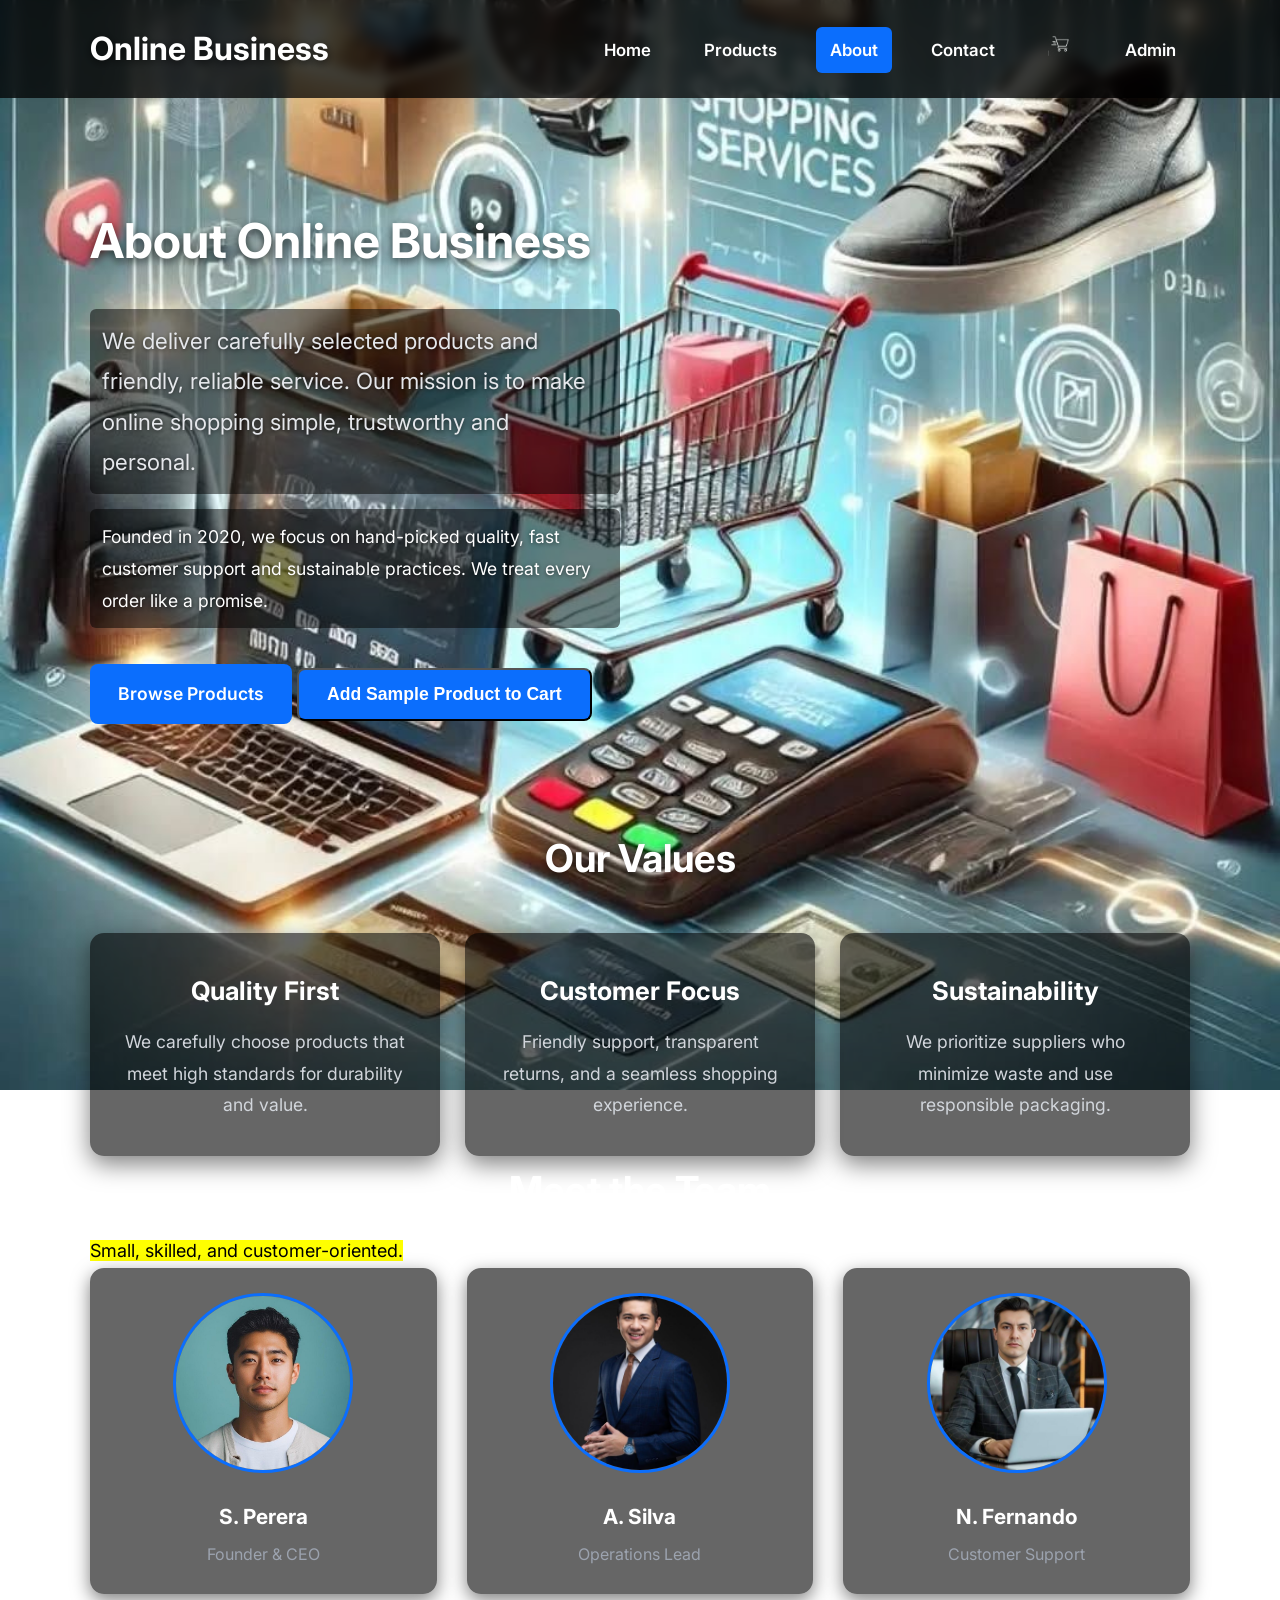
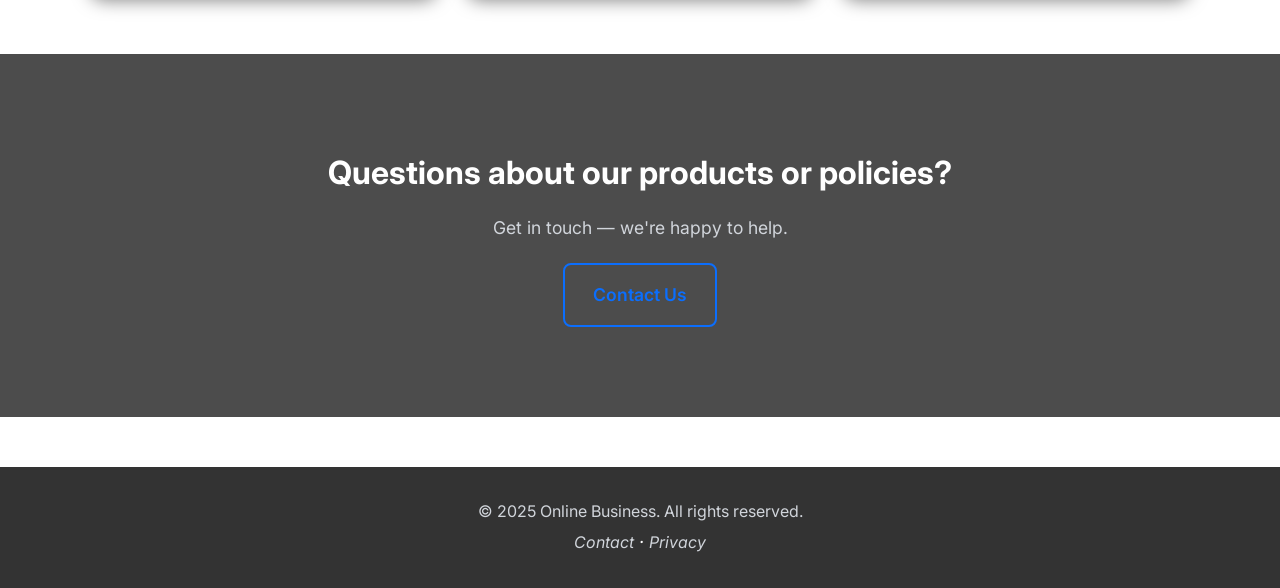
<file: about.html>
<!DOCTYPE html>
<html lang="en">
  <head>
    <meta charset="UTF-8" />
    <meta name="viewport" content="width=device-width, initial-scale=1.0" />
    <title>About — Online Business</title>
    <link rel="stylesheet" href="about.css" />
    <link
      href="https://fonts.googleapis.com/css2?family=Inter:wght@400;600;700&display=swap"
      rel="stylesheet"
    />
    <style>
      /* Cart icon styling */
      .cart-icon {
        width: 24px;
        height: 24px;
        vertical-align: middle;
        filter: invert(1);
        transition: transform 0.2s;
      }
      .cart-icon:hover {
        transform: scale(1.2);
      }
      .main-nav a {
        display: inline-flex;
        align-items: center;
        gap: 4px;
      }
    </style>
  </head>
  <body>
    <!-- HEADER -->
    <header class="site-header">
      <div class="wrap header-inner">
        <h1 class="brand">Online Business</h1>
        <nav class="main-nav">
          <a href="index.html">Home</a>
          <a href="products.html">Products</a>
          <a class="active" href="about.html">About</a>
          <a href="contact.html">Contact</a>
          <a href="cart.html">
            <img src="uploads/cart.png" alt="Cart" class="cart-icon" />
          </a>
          <a href="admin.html">Admin</a>
        </nav>
      </div>
    </header>

    <main>
      <!-- HERO -->
      <section class="hero">
        <div class="wrap hero-grid">
          <div class="hero-content">
            <h1>About Online Business</h1>
            <p class="lead">
              We deliver carefully selected products and friendly, reliable
              service. Our mission is to make online shopping simple,
              trustworthy and personal.
            </p>
            <p>
              Founded in 2020, we focus on hand-picked quality, fast customer
              support and sustainable practices. We treat every order like a
              promise.
            </p>
            <a class="btn" href="products.html">Browse Products</a>
            <!-- Sample Add to Cart button -->
            <button id="addSampleCartBtn" class="btn" style="margin-top: 20px">
              Add Sample Product to Cart
            </button>
          </div>
        </div>
      </section>

      <!-- VALUES -->
      <section class="values wrap">
        <h2>Our Values</h2>
        <div class="values-grid">
          <article>
            <h3>Quality First</h3>
            <p>
              We carefully choose products that meet high standards for
              durability and value.
            </p>
          </article>
          <article>
            <h3>Customer Focus</h3>
            <p>
              Friendly support, transparent returns, and a seamless shopping
              experience.
            </p>
          </article>
          <article>
            <h3>Sustainability</h3>
            <p>
              We prioritize suppliers who minimize waste and use responsible
              packaging.
            </p>
          </article>
        </div>
      </section>

      <!-- TEAM -->
      <section class="team wrap">
        <h2>Meet the Team</h2>
        <p>
          <mark>Small, skilled, and customer-oriented.</mark>
        </p>
        <div class="team-grid">
          <div class="member">
            <img src="uploads/S. Perera.jpg" alt="Founder — S. Perera" />
            <h4>S. Perera</h4>
            <p class="role">Founder & CEO</p>
          </div>
          <div class="member">
            <img src="uploads/A. Silva.jpg" alt="Operations — A. Silva" />
            <h4>A. Silva</h4>
            <p class="role">Operations Lead</p>
          </div>
          <div class="member">
            <img
              src="uploads/N. Fernando.jpg"
              alt="Customer support — N. Fernando"
            />
            <h4>N. Fernando</h4>
            <p class="role">Customer Support</p>
          </div>
        </div>
      </section>

      <!-- CONTACT CTA -->
      <section class="contact-cta">
        <div class="wrap">
          <h3>Questions about our products or policies?</h3>
          <p>Get in touch — we're happy to help.</p>
          <a class="btn-outline" href="contact.html">Contact Us</a>
        </div>
      </section>
    </main>

    <!-- FOOTER -->
    <footer class="site-footer">
      <div class="wrap footer-inner">
        <p>&copy; 2025 Online Business. All rights reserved.</p>
        <address>
          <a href="contact.html">Contact</a> ·
          <a href="privacy.html">Privacy</a>
        </address>
      </div>
    </footer>

    <script>
      const addBtn = document.getElementById("addSampleCartBtn");
      addBtn.addEventListener("click", () => {
        const sampleProduct = {
          id: 1,
          name: "Sample Product",
          price: 100.0,
          stock: 10,
          image: "uploads/sample.jpg",
        };
        let cart = JSON.parse(localStorage.getItem("cart")) || [];
        cart.push(sampleProduct);
        localStorage.setItem("cart", JSON.stringify(cart));
        alert("Sample product added to cart!");
      });
    </script>
  </body>
</html>
</file>
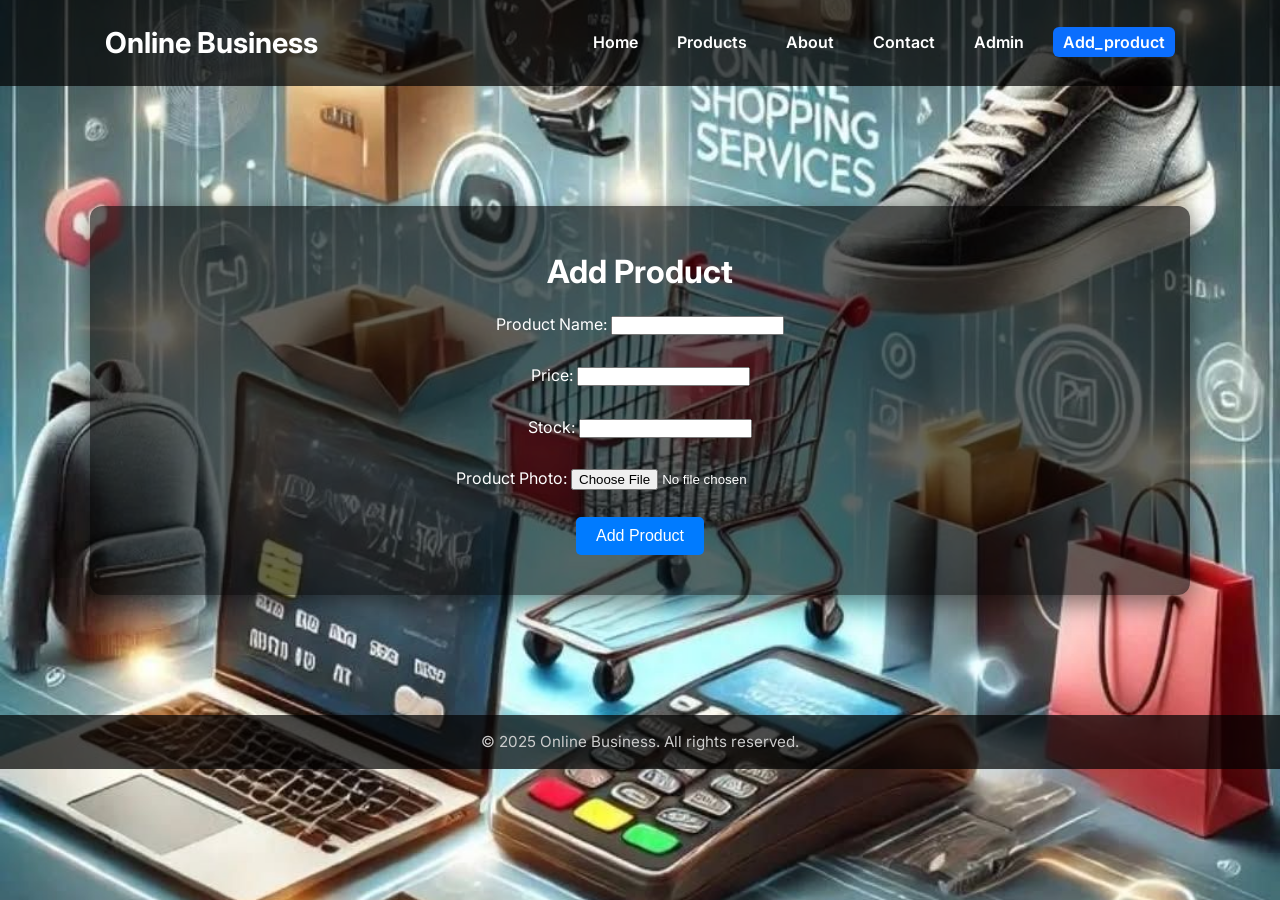
<file: add_product.html>
<!DOCTYPE html>
<html lang="en">
  <head>
    <meta charset="UTF-8" />
    <meta name="viewport" content="width=device-width, initial-scale=1.0" />
    <title>Home — Online Business</title>
    <link rel="stylesheet" href="add_product.css" />
    <link
      href="https://fonts.googleapis.com/css2?family=Inter:wght@400;600;700&display=swap"
      rel="stylesheet"
    />
  </head>

  <header class="site-header">
    <div class="wrap header-inner">
      <h1 class="brand">Online Business</h1>
      <nav class="main-nav">
        <a href="index.html">Home</a>
        <a href="products.html">Products</a>
        <a href="about.html">About</a>
        <a href="contact.html">Contact</a>
        <a href="admin.html">Admin</a>
        <a class="active" href="add_product.html">Add_product</a>
      </nav>
    </div>
  </header>
  <body>
    <main class="hero">
      <div class="wrap hero-content">
        <h2>Add Product</h2>
        <form
          action="backend/add_product.php"
          method="POST"
          enctype="multipart/form-data"
        >
          <input type="hidden" name="action" value="add" />

          <label>Product Name:</label>
          <input type="text" name="name" required /><br /><br />

          <label>Price:</label>
          <input
            type="number"
            step="0.01"
            name="price"
            id="priceInput"
            required
          /><br /><br />

          <label>Stock:</label>
          <input type="number" name="stock" required /><br /><br />

          <label>Product Photo:</label>
          <input
            type="file"
            name="photo"
            accept="image/*"
            required
          /><br /><br />

          <button type="submit">Add Product</button>
        </form>
      </div>
    </main>

    <footer class="site-footer">
      <div class="wrap footer-inner">
        <p>&copy; 2025 Online Business. All rights reserved.</p>
      </div>
    </footer>
  </body>
</html>
</file>
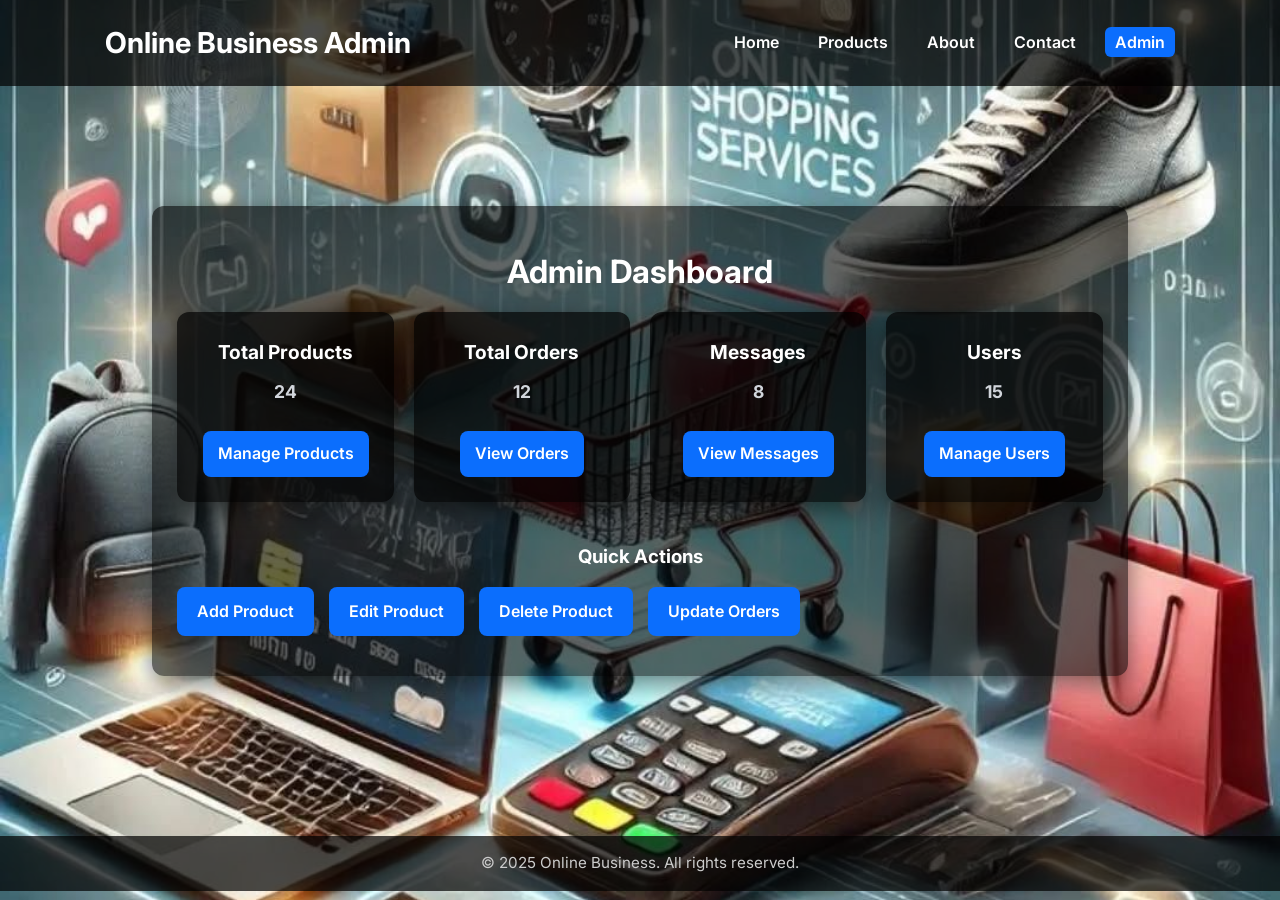
<file: admin.html>
<!DOCTYPE html>
<html lang="en">
  <head>
    <meta charset="UTF-8" />
    <meta name="viewport" content="width=device-width, initial-scale=1.0" />
    <title>Admin Dashboard — Online Business</title>
    <link rel="stylesheet" href="admin.css" />
    <link
      href="https://fonts.googleapis.com/css2?family=Inter:wght@400;600;700&display=swap"
      rel="stylesheet"
    />
  </head>
  <body>
    <header class="site-header">
      <div class="wrap header-inner">
        <h1 class="brand">Online Business Admin</h1>
        <nav class="main-nav">
          <a href="index.html">Home</a>
          <a href="products.html">Products</a>
          <a href="about.html">About</a>
          <a href="contact.html">Contact</a>
          <a class="active" href="admin.html">Admin</a>
        </nav>
      </div>
    </header>

    <main class="admin-container wrap hero">
      <div class="wrap hero-content">
        <h2>Admin Dashboard</h2>

        <div class="dashboard-cards">
          <div class="card">
            <h3>Total Products</h3>
            <p>24</p>
            <a href="products.html" class="btn">Manage Products</a>
          </div>

          <div class="card">
            <h3>Total Orders</h3>
            <p>12</p>
            <a href="#" class="btn">View Orders</a>
          </div>

          <div class="card">
            <h3>Messages</h3>
            <p>8</p>
            <a href="contact.html" class="btn">View Messages</a>
          </div>

          <div class="card">
            <h3>Users</h3>
            <p>15</p>
            <a href="#" class="btn">Manage Users</a>
          </div>
        </div>

        <section class="admin-actions">
          <h3>Quick Actions</h3>
          <div class="actions-grid">
            <a href="add_product.html" class="btn">Add Product</a>
            <a href="edit_product.html" class="btn">Edit Product</a>
            <a href="delete_product.html" class="btn">Delete Product</a>
            <a href="update_order.html" class="btn">Update Orders</a>
          </div>
        </section>
      </div>
    </main>

    <footer class="site-footer">
      <div class="wrap footer-inner">
        <p>&copy; 2025 Online Business. All rights reserved.</p>
      </div>
    </footer>
  </body>
</html>
</file>
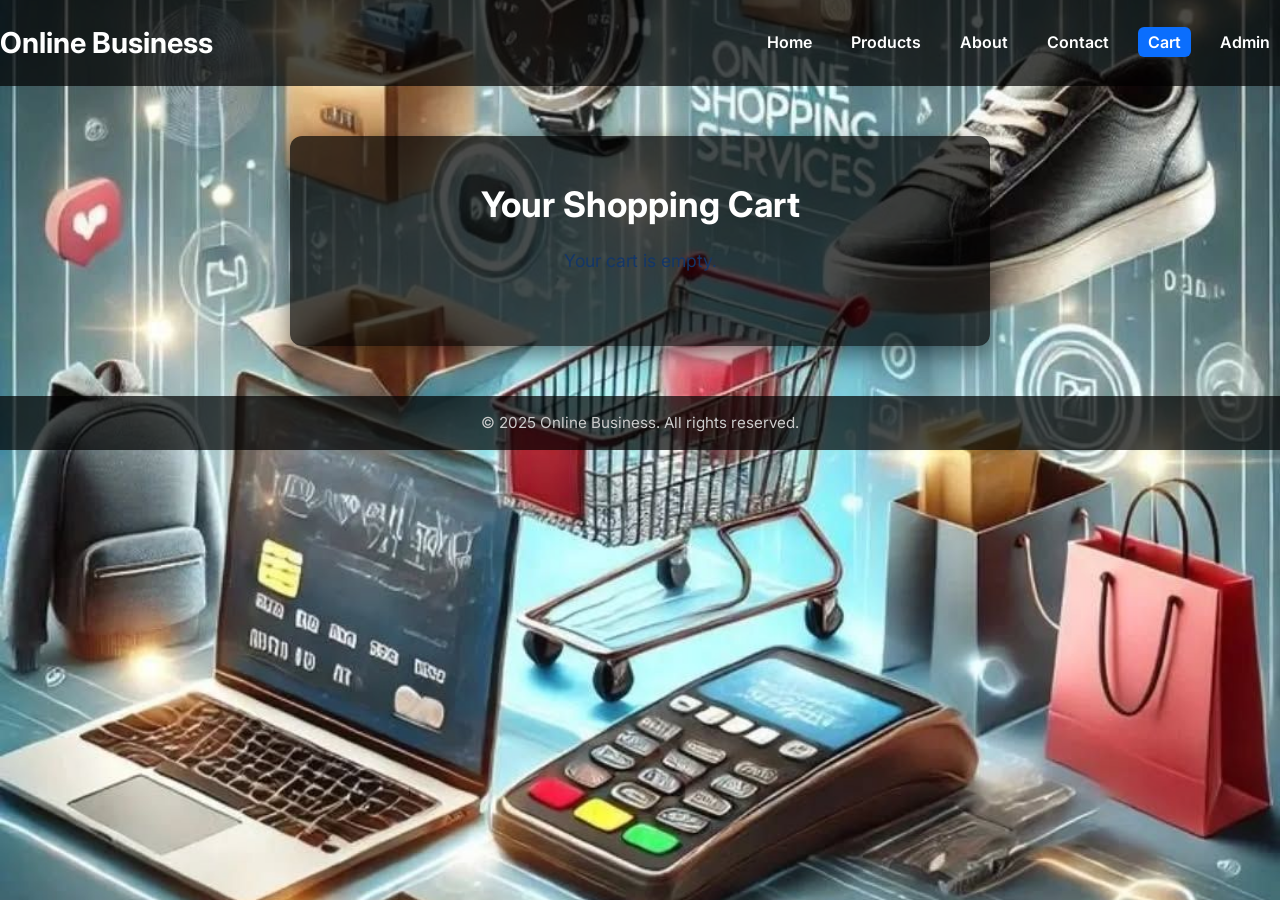
<file: cart.html>
<!DOCTYPE html>
<html lang="en">
  <head>
    <meta charset="UTF-8" />
    <meta name="viewport" content="width=device-width, initial-scale=1.0" />
    <title>Your Cart — Online Business</title>
    <link rel="stylesheet" href="cart.css" />
    <link
      href="https://fonts.googleapis.com/css2?family=Inter:wght@400;600;700&display=swap"
      rel="stylesheet"
    />
  </head>
  <body>
    <!-- HEADER -->
    <header class="site-header">
      <div class="wrap header-inner">
        <h1 class="brand">Online Business</h1>
        <nav class="main-nav">
          <a href="index.html">Home</a>
          <a href="products.html">Products</a>
          <a href="about.html">About</a>
          <a href="contact.html">Contact</a>
          <a class="active" href="cart.html">Cart</a>
          <a href="admin.html">Admin</a>
        </nav>
      </div>
    </header>

    <!-- MAIN CART -->
    <main class="container">
      <h2>Your Shopping Cart</h2>
      <div id="cartItems"></div>
      <div id="cartTotal"></div>
    </main>

    <!-- FOOTER -->
    <footer class="site-footer">
      <p>&copy; 2025 Online Business. All rights reserved.</p>
    </footer>

    <!-- CART SCRIPT -->
    <script>
      function loadCart() {
        let cart = JSON.parse(localStorage.getItem("cart")) || [];
        const cartItemsDiv = document.getElementById("cartItems");
        const cartTotalDiv = document.getElementById("cartTotal");
        cartItemsDiv.innerHTML = "";
        let total = 0;

        if (cart.length === 0) {
          cartItemsDiv.innerHTML = "<p>Your cart is empty.</p>";
          cartTotalDiv.textContent = "";
          return;
        }

        cart.forEach((item, index) => {
          if (!item.qty) item.qty = 1;
          const price = parseFloat(item.price);
          const itemTotal = price * item.qty;
          total += itemTotal;

          const itemDiv = document.createElement("div");
          itemDiv.className = "cart-item";
          itemDiv.innerHTML = `
          <img src="${item.image}" alt="${item.name}">
          <div class="info">
            <h3>${item.name}</h3>
            <p>Rs.${price.toFixed(2)} each</p>
            <label>Qty: <input type="number" class="qtyInput" min="1" value="${
              item.qty
            }" data-index="${index}"></label>
            <p class="itemTotal">Subtotal: Rs.${itemTotal.toFixed(2)}</p>
          </div>
          <button class="removeBtn" data-index="${index}">Remove</button>
        `;
          cartItemsDiv.appendChild(itemDiv);
        });

        cartTotalDiv.innerHTML = `<h3>Total: Rs.${total.toFixed(2)}</h3>`;

        // Quantity change event
        document.querySelectorAll(".qtyInput").forEach((input) => {
          input.addEventListener("change", () => {
            const i = input.dataset.index;
            let newQty = parseInt(input.value);
            if (newQty < 1) newQty = 1;
            cart[i].qty = newQty;
            localStorage.setItem("cart", JSON.stringify(cart));
            loadCart();
          });
        });

        // Remove item event
        document.querySelectorAll(".removeBtn").forEach((btn) => {
          btn.addEventListener("click", () => {
            const i = btn.dataset.index;
            cart.splice(i, 1);
            localStorage.setItem("cart", JSON.stringify(cart));
            loadCart();
          });
        });
      }

      loadCart();
    </script>
  </body>
</html>
</file>
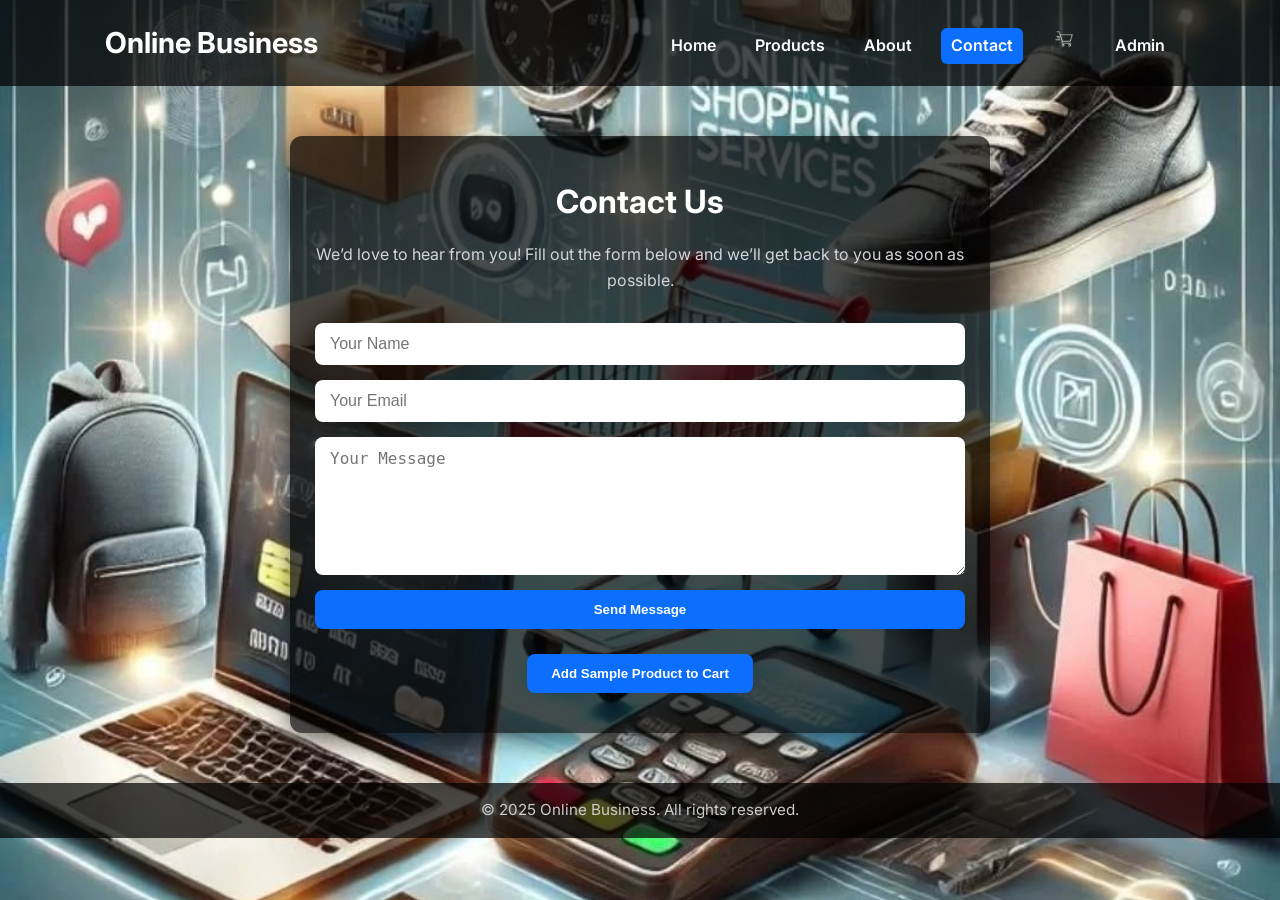
<file: contact.html>
<!DOCTYPE html>
<html lang="en">
  <head>
    <meta charset="UTF-8" />
    <meta name="viewport" content="width=device-width, initial-scale=1.0" />
    <title>Contact — Online Business</title>
    <link rel="stylesheet" href="contact.css" />
    <link
      href="https://fonts.googleapis.com/css2?family=Inter:wght@400;600;700&display=swap"
      rel="stylesheet"
    />
    <style>
      /* Cart icon styling */
      .cart-icon {
        width: 24px;
        height: 24px;
        vertical-align: middle;
        filter: invert(1);
        transition: transform 0.2s;
      }
      .cart-icon:hover {
        transform: scale(1.2);
      }
      .main-nav a {
        display: inline-flex;
        align-items: center;
        gap: 4px;
      }
    </style>
  </head>
  <body>
    <!-- HEADER -->
    <header class="site-header">
      <div class="wrap header-inner">
        <h1 class="brand">Online Business</h1>
        <nav class="main-nav">
          <a href="index.html">Home</a>
          <a href="products.html">Products</a>
          <a href="about.html">About</a>
          <a class="active" href="contact.html">Contact</a>
          <a href="cart.html">
            <img src="uploads/cart.png" alt="Cart" class="cart-icon" />
          </a>
          <a href="admin.html">Admin</a>
        </nav>
      </div>
    </header>

    <main class="container">
      <h2>Contact Us</h2>
      <p>
        We’d love to hear from you! Fill out the form below and we’ll get back
        to you as soon as possible.
      </p>

      <form method="POST" action="backend/contact.php" class="contact-form">
        <input type="text" name="name" placeholder="Your Name" required />
        <input type="email" name="email" placeholder="Your Email" required />
        <textarea
          name="message"
          placeholder="Your Message"
          rows="6"
          required
        ></textarea>
        <button type="submit">Send Message</button>
      </form>

      <!-- Sample Cart Button -->
      <button id="addSampleCartBtn" class="btn" style="margin-top: 25px">
        Add Sample Product to Cart
      </button>
    </main>

    <!-- FOOTER -->
    <footer class="site-footer">
      <div class="wrap footer-inner">
        <p>&copy; 2025 Online Business. All rights reserved.</p>
      </div>
    </footer>

    <script>
      const addBtn = document.getElementById("addSampleCartBtn");
      addBtn.addEventListener("click", () => {
        const sampleProduct = {
          id: 1,
          name: "Sample Product",
          price: 100.0,
          stock: 10,
          image: "uploads/sample.jpg",
        };
        let cart = JSON.parse(localStorage.getItem("cart")) || [];
        cart.push(sampleProduct);
        localStorage.setItem("cart", JSON.stringify(cart));
        alert("Sample product added to cart!");
      });
    </script>
  </body>
</html>
</file>
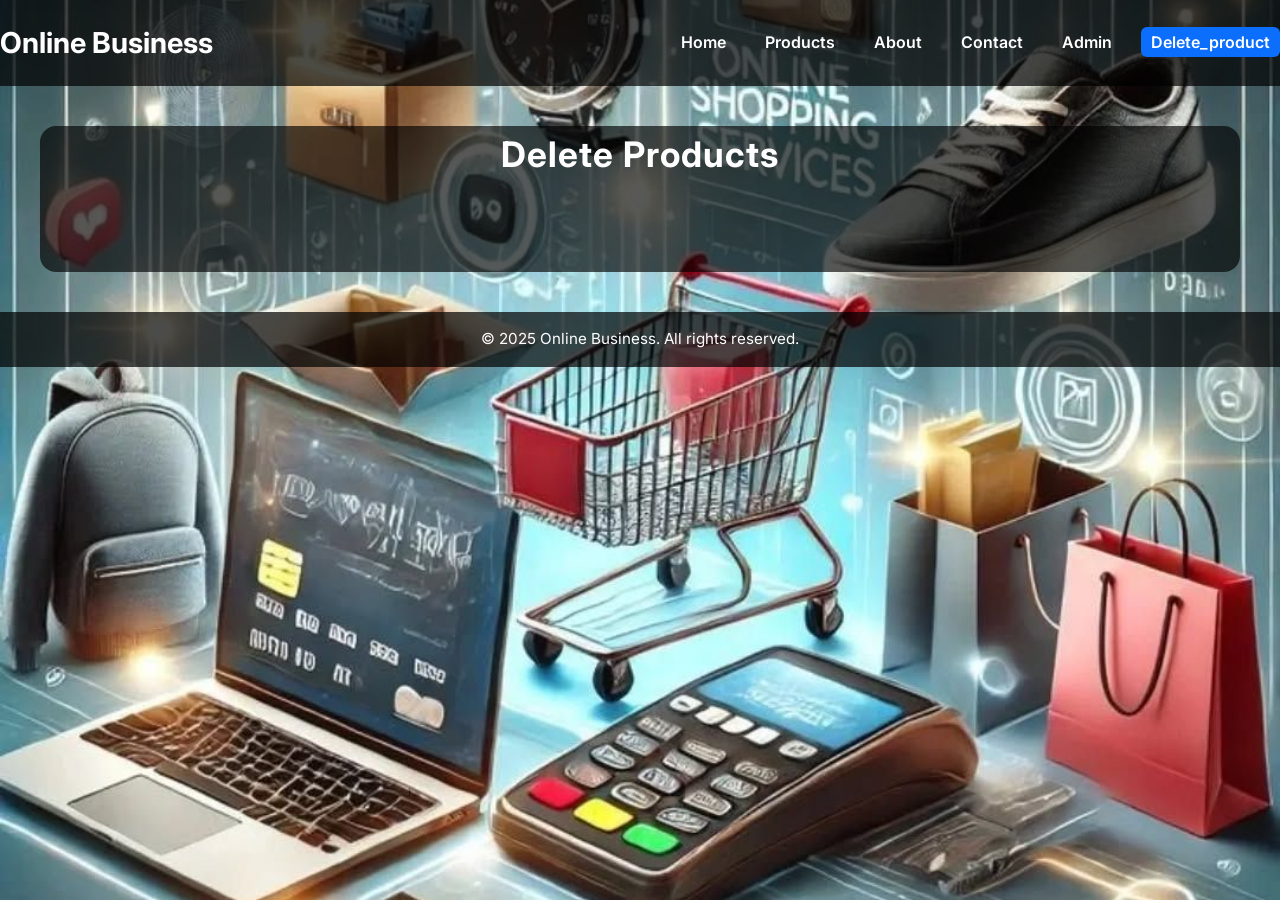
<file: delete_product.html>
<!DOCTYPE html>
<html lang="en">
  <head>
    <meta charset="UTF-8" />
    <meta name="viewport" content="width=device-width, initial-scale=1.0" />
    <title>Delete Products — Online Business</title>
    <link rel="stylesheet" href="delete_product.css" />
    <link
      href="https://fonts.googleapis.com/css2?family=Inter:wght@400;600;700&display=swap"
      rel="stylesheet"
    />
  </head>

  <header class="site-header">
    <div class="wrap header-inner">
      <h1 class="brand">Online Business</h1>
      <nav class="main-nav">
        <a href="index.html">Home</a>
        <a href="products.html">Products</a>
        <a href="about.html">About</a>
        <a href="contact.html">Contact</a>
        <a href="admin.html">Admin</a>
        <a class="active" href="delete_product.html">Delete_product</a>
      </nav>
    </div>
  </header>

  <body>
    <main class="container">
      <h2>Delete Products</h2>
      <div id="productGrid" class="product-grid"></div>
    </main>

    <!-- Delete Modal -->
    <div id="deleteModal" class="edit-modal">
      <div class="edit-modal-content">
        <span class="close-modal">&times;</span>
        <div class="edit-wrapper">
          <div class="edit-image">
            <img
              id="productImg"
              src="uploads/clothes.jpg"
              alt="Product Image"
            />
          </div>
          <div class="edit-form">
            <p><strong>ID:</strong> <span id="productId"></span></p>
            <p><strong>Name:</strong> <span id="productName"></span></p>
            <p><strong>Price:</strong> Rs.<span id="productPrice"></span></p>
            <p><strong>Stock:</strong> <span id="productStock"></span></p>
            <button id="deleteBtn">Delete Product</button>
          </div>
        </div>
      </div>
    </div>

    <footer class="site-footer">
      <p>&copy; 2025 Online Business. All rights reserved.</p>
    </footer>

    <script>
      const modal = document.getElementById("deleteModal");
      const closeBtn = document.querySelector(".close-modal");
      const deleteBtn = document.getElementById("deleteBtn");

      closeBtn.onclick = () => {
        modal.style.display = "none";
      };
      window.onclick = (e) => {
        if (e.target == modal) modal.style.display = "none";
      };

      // Fetch products
      fetch("./backend/delete_product.php")
        .then((res) => res.json())
        .then((data) => {
          const grid = document.getElementById("productGrid");
          if (data.length === 0) {
            grid.innerHTML = "<p>No products found.</p>";
          } else {
            data.forEach((p) => {
              const card = document.createElement("div");
              card.className = "product-card";
              card.innerHTML = `
              <img src="${p.image}" alt="${p.name}">
              <h3>${p.name}</h3>
              <p class="price">Rs.${parseFloat(p.price).toFixed(2)}</p>
            `;
              grid.appendChild(card);

              card.querySelector("img").addEventListener("click", () => {
                modal.style.display = "block";
                document.getElementById("productId").innerText = p.id;
                document.getElementById("productName").innerText = p.name;
                document.getElementById("productPrice").innerText = p.price;
                document.getElementById("productStock").innerText = p.stock;
                document.getElementById("productImg").src = p.image
                  ? p.image
                  : "uploads/clothes.jpg";

                deleteBtn.onclick = () => {
                  if (confirm(`Are you sure you want to delete "${p.name}"?`)) {
                    fetch("./backend/delete_product.php", {
                      method: "POST",
                      headers: {
                        "Content-Type": "application/x-www-form-urlencoded",
                      },
                      body: `delete_id=${p.id}`,
                    })
                      .then((res) => res.text())
                      .then((msg) => {
                        alert(msg);
                        modal.style.display = "none";
                        location.reload();
                      })
                      .catch((err) => console.error(err));
                  }
                };
              });
            });
          }
        })
        .catch((err) => console.error("Error loading products:", err));
    </script>
  </body>
</html>
</file>
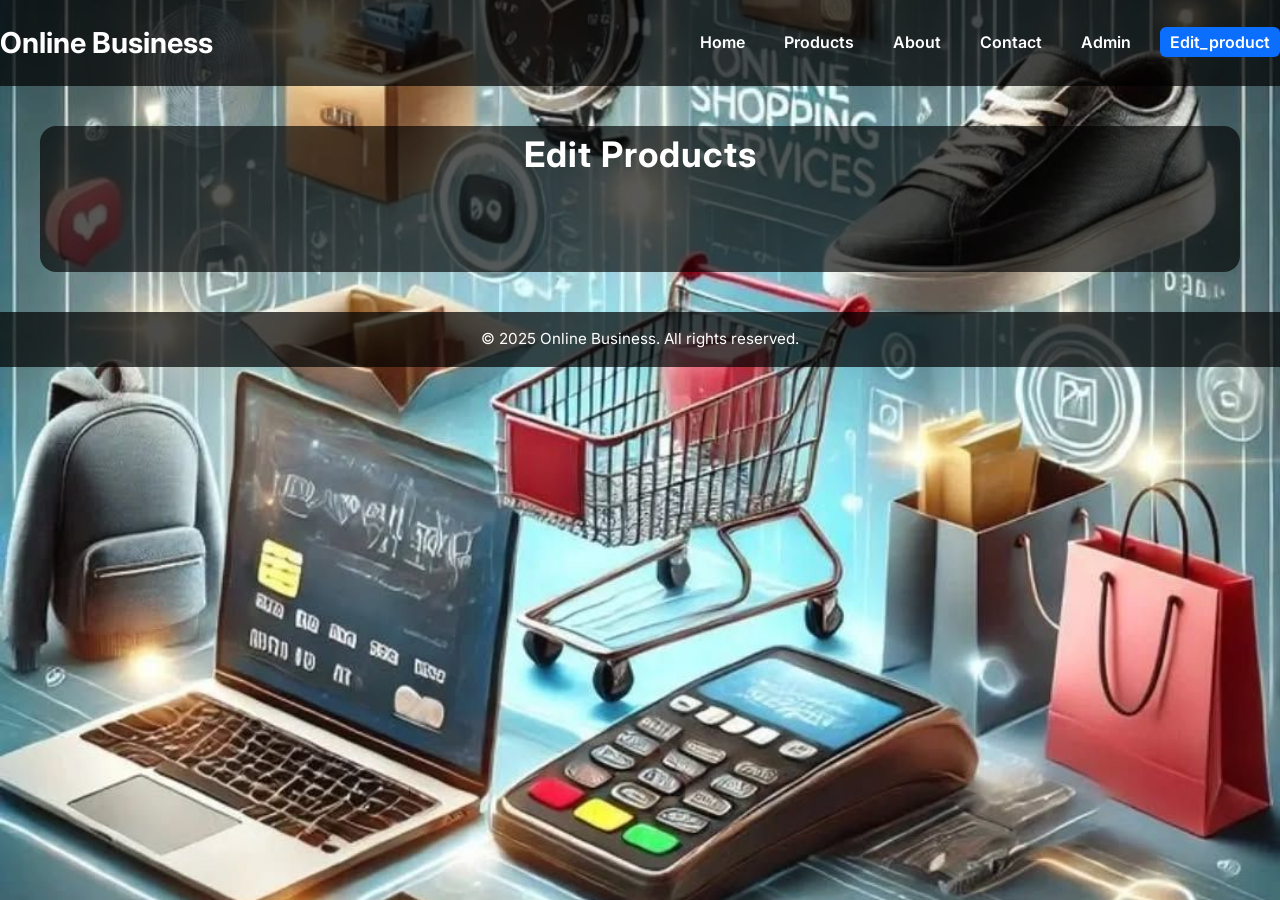
<file: edit_product.html>
<!DOCTYPE html>
<html lang="en">
  <head>
    <meta charset="UTF-8" />
    <meta name="viewport" content="width=device-width, initial-scale=1.0" />
    <title>Home — Online Business</title>
    <link rel="stylesheet" href="edit_product.css" />
    <link
      href="https://fonts.googleapis.com/css2?family=Inter:wght@400;600;700&display=swap"
      rel="stylesheet"
    />
  </head>

  <header class="site-header">
    <div class="wrap header-inner">
      <h1 class="brand">Online Business</h1>
      <nav class="main-nav">
        <a href="index.html">Home</a>
        <a href="products.html">Products</a>
        <a href="about.html">About</a>
        <a href="contact.html">Contact</a>
        <a href="admin.html">Admin</a>
        <a class="active" href="edit_product.html">Edit_product</a>
      </nav>
    </div>
  </header>
  <body>
    <main class="container">
      <h2>Edit Products</h2>
      <div id="productGrid" class="product-grid"></div>
    </main>

    <!-- Edit Modal -->
    <div id="editModal" class="edit-modal">
      <div class="edit-modal-content">
        <span class="close-modal">&times;</span>
        <div class="edit-wrapper">
          <div class="edit-image">
            <img
              id="productImg"
              src="uploads/clothes.jpg"
              alt="Product Image"
            />
          </div>
          <div class="edit-form">
            <form id="editProductForm" enctype="multipart/form-data">
              <input type="hidden" name="action" value="edit" />

              <label>Product ID:</label>
              <input
                type="number"
                name="id"
                id="productId"
                readonly
              /><br /><br />

              <label>Product Name:</label>
              <input
                type="text"
                name="name"
                id="productName"
                required
              /><br /><br />

              <label>Price:</label>
              <input
                type="number"
                step="0.01"
                name="price"
                id="productPrice"
                required
              /><br /><br />

              <label>Stock:</label>
              <input
                type="number"
                name="stock"
                id="productStock"
                required
              /><br /><br />

              <label>Change Photo:</label>
              <input
                type="file"
                name="photo"
                id="productPhoto"
                accept="image/*"
              /><br /><br />

              <button type="submit">Update Product</button>
            </form>
          </div>
        </div>
      </div>
    </div>

    <footer class="site-footer">
      <p>&copy; 2025 Online Business. All rights reserved.</p>
    </footer>

    <script>
      const modal = document.getElementById("editModal");
      const closeBtn = document.querySelector(".close-modal");
      const form = document.getElementById("editProductForm");

      // Close modal
      closeBtn.onclick = () => {
        modal.style.display = "none";
      };
      window.onclick = (e) => {
        if (e.target == modal) {
          modal.style.display = "none";
        }
      };

      // Fetch products
      fetch("./backend/edit_product.php")
        .then((res) => res.json())
        .then((data) => {
          const grid = document.getElementById("productGrid");
          if (data.length === 0) {
            grid.innerHTML = "<p>No products found.</p>";
          } else {
            data.forEach((p) => {
              const card = document.createElement("div");
              card.className = "product-card";
              card.innerHTML = `
              <img src="${p.image}" alt="${p.name}">
              <h3>${p.name}</h3>
              <p class="price">Rs.${parseFloat(p.price).toFixed(2)}</p>
            `;
              grid.appendChild(card);

              // Click product photo → open modal
              card.querySelector("img").addEventListener("click", () => {
                modal.style.display = "block";
                document.getElementById("productId").value = p.id;
                document.getElementById("productName").value = p.name;
                document.getElementById("productPrice").value = p.price;
                document.getElementById("productStock").value = p.stock;
                document.getElementById("productImg").src = p.image
                  ? p.image
                  : "uploads/clothes.jpg";
              });
            });
          }
        })
        .catch((err) => console.error("Error loading products:", err));

      // Handle form submit
      form.addEventListener("submit", (e) => {
        e.preventDefault();
        const formData = new FormData(form);

        fetch("./backend/add_product.php", {
          method: "POST",
          body: formData,
        })
          .then((res) => res.text())
          .then((res) => {
            alert(res);
            modal.style.display = "none";
            location.reload();
          })
          .catch((err) => console.error(err));
      });
    </script>
  </body>
</html>
</file>
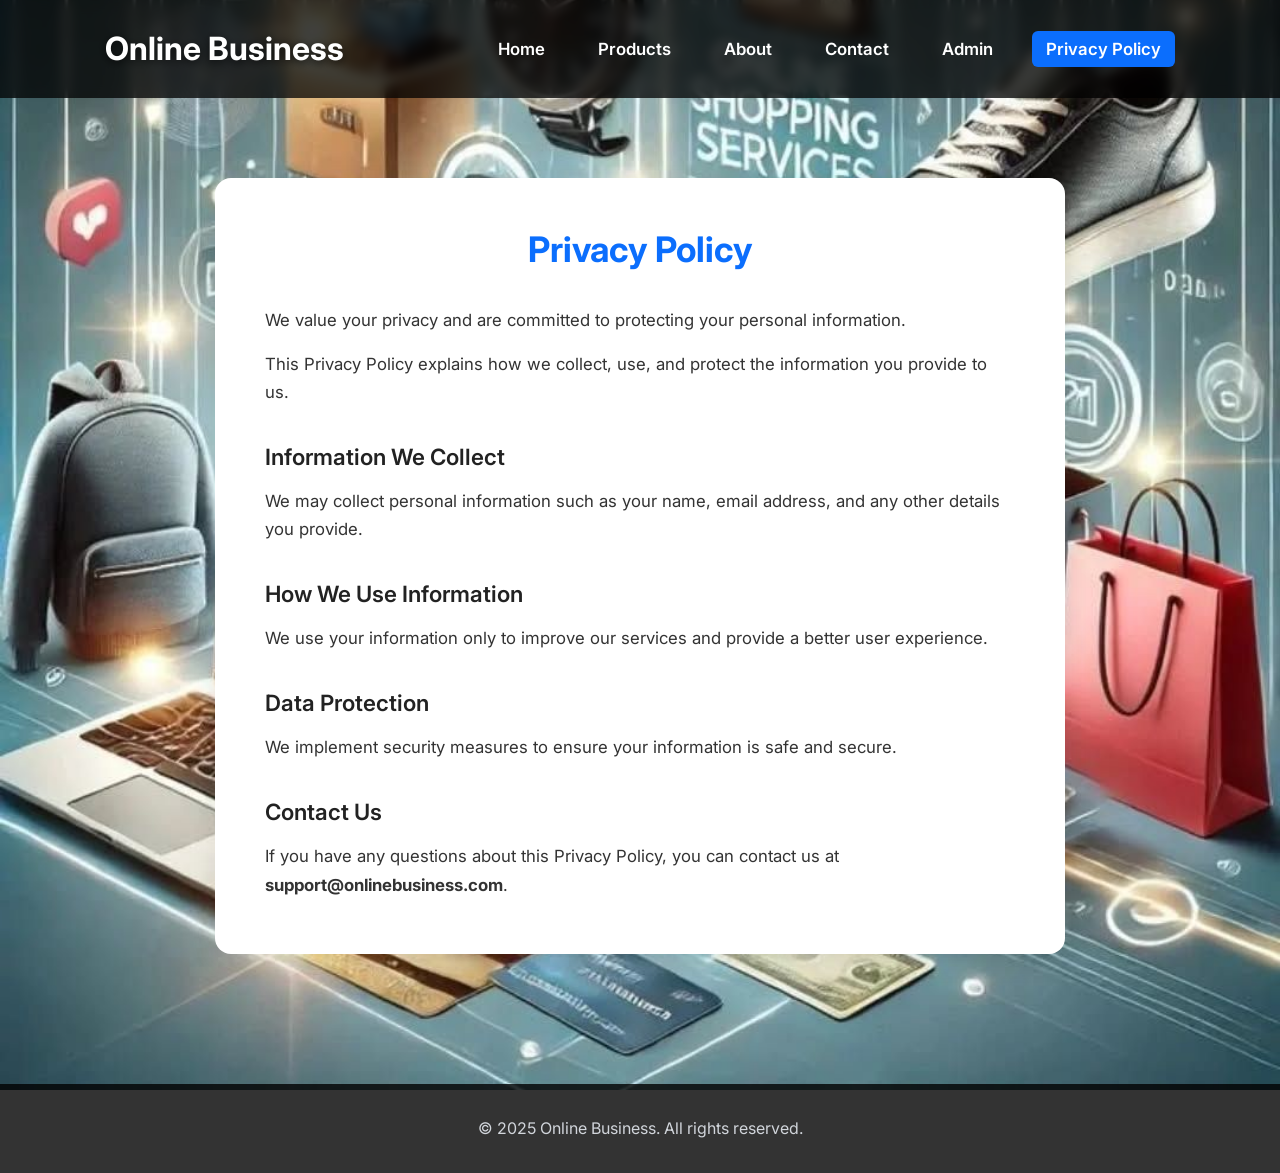
<file: privacy.html>
<!DOCTYPE html>
<html lang="en">
  <head>
    <meta charset="UTF-8" />
    <meta name="viewport" content="width=device-width, initial-scale=1.0" />
    <title>Contact — Online Business</title>
    <link rel="stylesheet" href="privacy.css" />
    <link
      href="https://fonts.googleapis.com/css2?family=Inter:wght@400;600;700&display=swap"
      rel="stylesheet"
    />
  </head>


   <header class="site-header">
    <div class="wrap header-inner">
      <h1 class="brand">Online Business</h1>
      <nav class="main-nav">
        <a href="index.html">Home</a>
        <a href="products.html">Products</a>
        <a href="about.html">About</a>
        <a href="contact.html">Contact</a>
        <a href="admin.html">Admin</a>
        <a class="active" href="privacy.html">Privacy Policy</a>
      </nav>
    </div>
  </header>

    <!-- Privacy Content -->
    <main class="wrap privacy-section">
      <div class="privacy-card">
        <h1>Privacy Policy</h1>
        <p>
          We value your privacy and are committed to protecting your personal
          information.
        </p>
        <p>
          This Privacy Policy explains how we collect, use, and protect the
          information you provide to us.
        </p>

        <h2>Information We Collect</h2>
        <p>
          We may collect personal information such as your name, email address,
          and any other details you provide.
        </p>

        <h2>How We Use Information</h2>
        <p>
          We use your information only to improve our services and provide a
          better user experience.
        </p>

        <h2>Data Protection</h2>
        <p>
          We implement security measures to ensure your information is safe and
          secure.
        </p>

        <h2>Contact Us</h2>
        <p>
          If you have any questions about this Privacy Policy, you can contact
          us at
          <strong>support@onlinebusiness.com</strong>.
        </p>
      </div>
    </main>

    <!-- Footer -->
    <footer class="site-footer">
      <div class="wrap footer-inner">
        <p>&copy; 2025 Online Business. All rights reserved.</p>
      </div>
    </footer>
  </body>
</html>
</file>
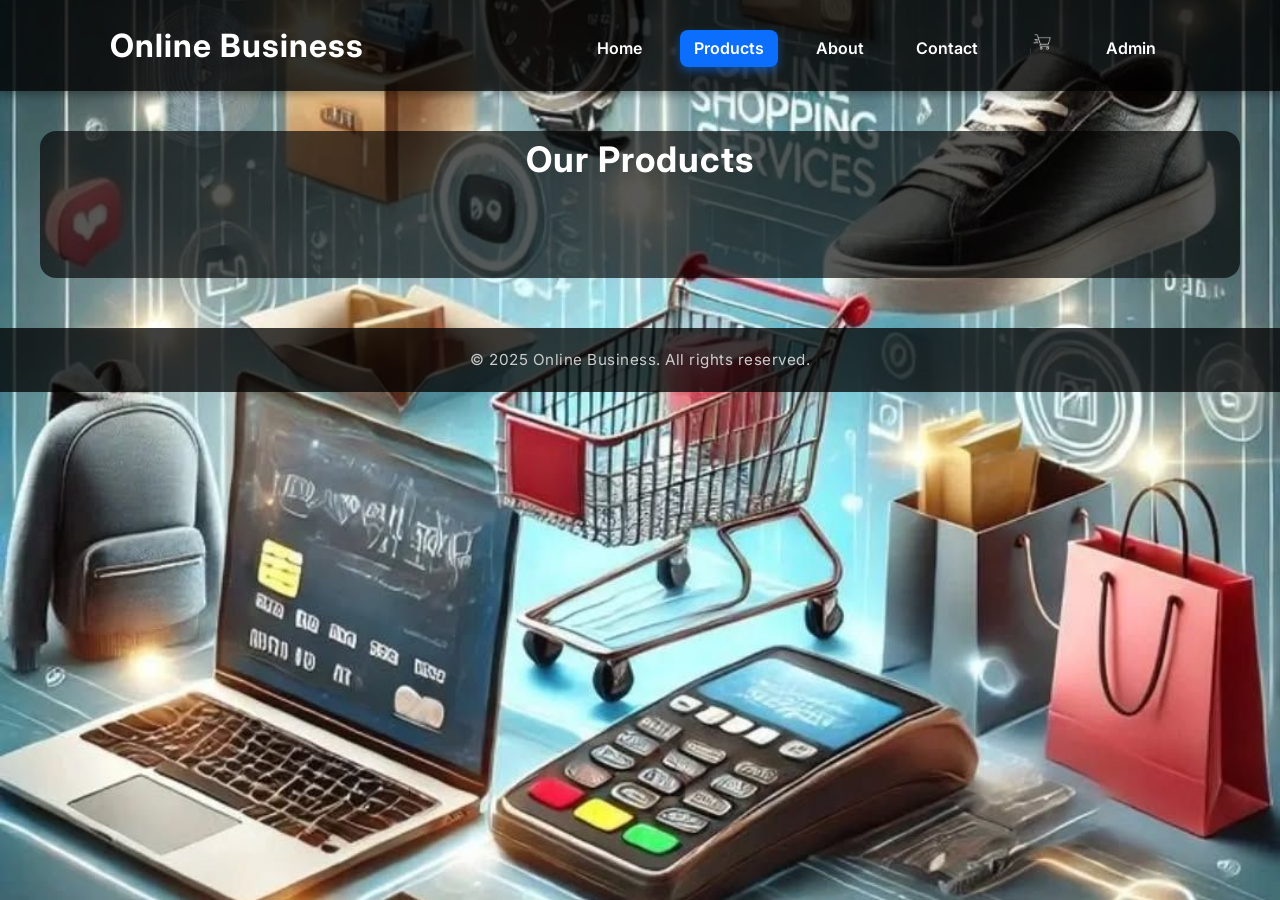
<file: products.html>
<!DOCTYPE html>
<html lang="en">
  <head>
    <meta charset="UTF-8" />
    <meta name="viewport" content="width=device-width, initial-scale=1.0" />
    <title>Products — Online Business</title>
    <link rel="stylesheet" href="products.css" />
    <link
      href="https://fonts.googleapis.com/css2?family=Inter:wght@400;600;700&display=swap"
      rel="stylesheet"
    />
    <style>
      /* Cart icon styling */
      .cart-icon {
        width: 24px;
        height: 24px;
        vertical-align: middle;
        filter: invert(1); /* white icon on dark bg */
        transition: transform 0.2s;
      }
      .cart-icon:hover {
        transform: scale(1.2);
      }
      .main-nav a {
        display: inline-flex;
        align-items: center;
        gap: 4px;
      }
    </style>
  </head>
  <body>
    <header class="site-header">
      <div class="wrap header-inner">
        <h1 class="brand">Online Business</h1>
        <nav class="main-nav">
          <a href="index.html">Home</a>
          <a class="active" href="products.html">Products</a>
          <a href="about.html">About</a>
          <a href="contact.html">Contact</a>
          <a href="cart.html">
            <img src="uploads/cart.png" alt="Cart" class="cart-icon" />
          </a>
          <a href="admin.html">Admin</a>
        </nav>
      </div>
    </header>

    <main class="container">
      <h2>Our Products</h2>
      <div class="product-grid" id="productGrid"></div>
    </main>

    <!-- Modal -->
    <div id="productModal" class="modal">
      <span class="close">&times;</span>
      <div class="modal-content-wrapper">
        <img class="modal-content" id="modalImg" />
        <div id="modalInfo">
          <h3 id="modalName"></h3>
          <p id="modalPrice"></p>
          <p id="modalStock"></p>
          <button id="addToCartBtn">Add to Cart</button>
          <button id="addOrderBtn">Add Order</button>
        </div>
      </div>
    </div>

    <footer class="site-footer">
      <p>&copy; 2025 Online Business. All rights reserved.</p>
    </footer>

    <script>
      let currentProduct = null;

      fetch("./backend/products.php")
        .then((res) => res.json())
        .then((data) => {
          const grid = document.getElementById("productGrid");
          const modal = document.getElementById("productModal");
          const modalImg = document.getElementById("modalImg");
          const modalName = document.getElementById("modalName");
          const modalPrice = document.getElementById("modalPrice");
          const modalStock = document.getElementById("modalStock");
          const addToCartBtn = document.getElementById("addToCartBtn");
          const addOrderBtn = document.getElementById("addOrderBtn");
          const closeBtn = document.querySelector(".modal .close");

          if (data.length === 0) {
            grid.innerHTML = "<p>No products found.</p>";
          } else {
            data.forEach((p) => {
              const card = document.createElement("div");
              card.className = "product-card";
              card.innerHTML = `
                <img src="${p.image}" alt="${p.name}">
                <h3>${p.name}</h3>
                <p class="price">Rs.${parseFloat(p.price).toFixed(2)}</p>
              `;
              grid.appendChild(card);

              // Click event for modal
              card.querySelector("img").addEventListener("click", () => {
                modal.style.display = "block";
                modalImg.src = p.image;
                modalName.textContent = p.name;
                modalPrice.textContent =
                  "Price: Rs." + parseFloat(p.price).toFixed(2);
                modalStock.textContent = "Stock: " + p.stock;
                currentProduct = p;
              });
            });
          }

          // Add to Cart
          addToCartBtn.addEventListener("click", () => {
            if (!currentProduct) return;
            let cart = JSON.parse(localStorage.getItem("cart")) || [];
            cart.push(currentProduct);
            localStorage.setItem("cart", JSON.stringify(cart));
            alert("Product added to cart!");
            modal.style.display = "none";
          });

          // Add Order (go to order.html)
          addOrderBtn.addEventListener("click", () => {
            if (!currentProduct) return;
            localStorage.setItem(
              "selectedOrder",
              JSON.stringify(currentProduct)
            );
            window.location.href = "order.html";
          });

          // Close modal
          closeBtn.onclick = () => {
            modal.style.display = "none";
          };

          // Click outside modal to close
          window.onclick = (event) => {
            if (event.target == modal) {
              modal.style.display = "none";
            }
          };
        })
        .catch((err) => console.error("Error loading products:", err));
    </script>
  </body>
</html>
</file>
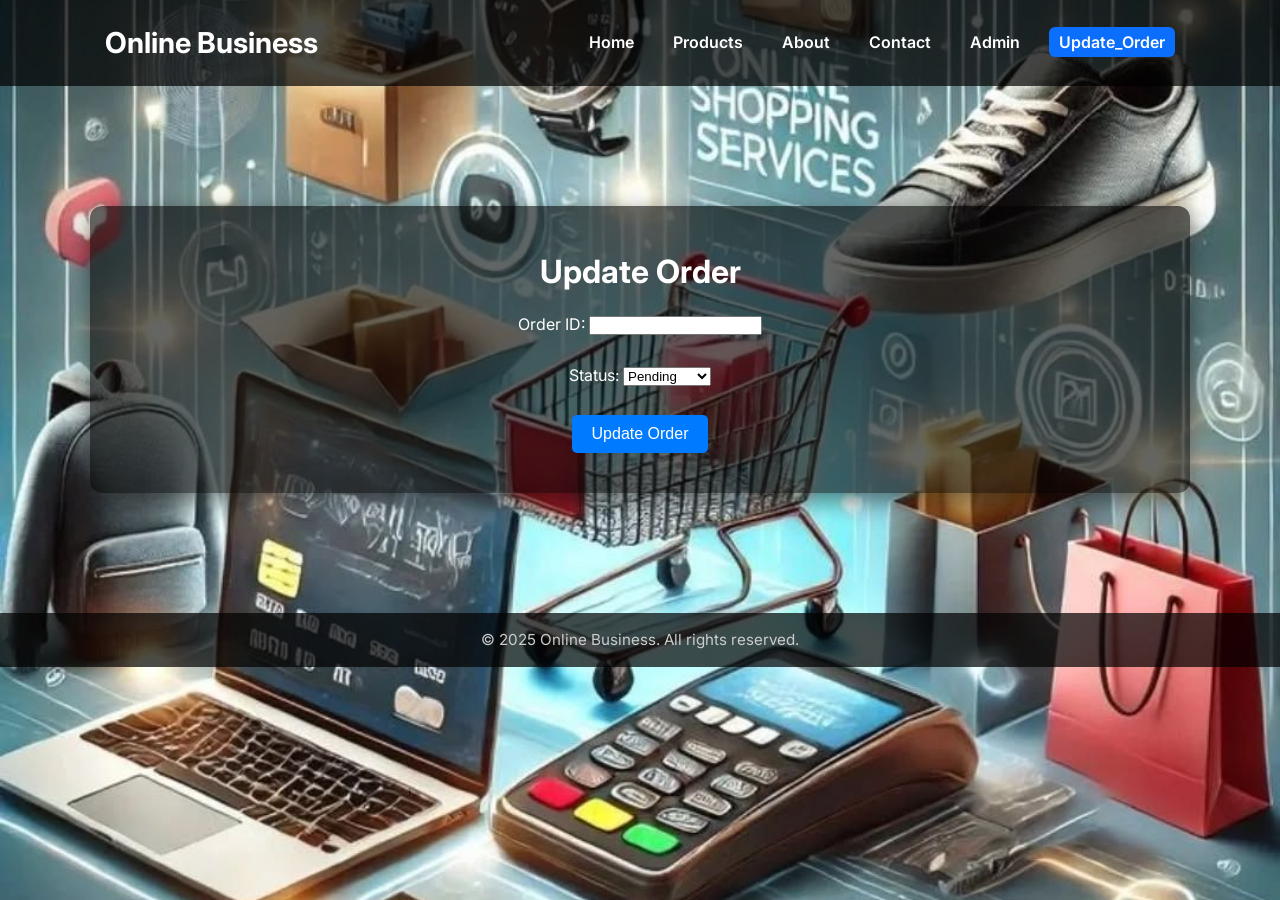
<file: update_order.html>
<!DOCTYPE html>
<html lang="en">
  <head>
    <meta charset="UTF-8" />
    <meta name="viewport" content="width=device-width, initial-scale=1.0" />
    <title>Home — Online Business</title>
    <link rel="stylesheet" href="update_order.css" />
    <link
      href="https://fonts.googleapis.com/css2?family=Inter:wght@400;600;700&display=swap"
      rel="stylesheet"
    />
  </head>
  <body>
    <header class="site-header">
      <div class="wrap header-inner">
        <h1 class="brand">Online Business</h1>
        <nav class="main-nav">
          <a href="index.html">Home</a>
          <a href="products.html">Products</a>
          <a href="about.html">About</a>
          <a href="contact.html">Contact</a>
          <a href="admin.html">Admin</a>
          <a class="active" href="update_order.html">Update_Order</a>
        </nav>
      </div>
    </header>

    <main class="hero">
      <div class="wrap hero-content">
        <h2>Update Order</h2>
        <form action="add_product.php" method="POST">
          <input type="hidden" name="action" value="update_order" />

          <label>Order ID:</label>
          <input type="number" name="id" required /><br /><br />

          <label>Status:</label>
          <select name="status" required>
            <option value="Pending">Pending</option>
            <option value="Processing">Processing</option>
            <option value="Shipped">Shipped</option>
            <option value="Completed">Completed</option>
            <option value="Cancelled">Cancelled</option></select
          ><br /><br />

          <button type="submit">Update Order</button>
        </form>
      </div>
    </main>

    <footer class="site-footer">
      <div class="wrap footer-inner">
        <p>&copy; 2025 Online Business. All rights reserved.</p>
      </div>
    </footer>
  </body>
</html>
</file>
<file: about.css>
/* Reset & Base */
* {
  margin: 0;
  padding: 0;
  box-sizing: border-box;
}
body {
  font-family: "Inter", Arial, sans-serif;
  color: #fff;
  background: url("online.jpg") no-repeat center center fixed;
  background-size: cover;
  line-height: 1.8;
  font-size: 18px;
}

/* Wrapper */
.wrap {
  width: min(92%, 1100px);
  margin: 0 auto;
}

/* Header */
.site-header {
  background: rgba(0, 0, 0, 0.75);
  backdrop-filter: blur(6px);
  padding: 20px 0;
  position: sticky;
  top: 0;
  z-index: 100;
}
.header-inner {
  display: flex;
  justify-content: space-between;
  align-items: center;
}
.brand {
  color: #fff;
  font-weight: 700;
  font-size: 2rem;
  text-shadow: 0 2px 8px rgba(0, 0, 0, 0.7);
}
.main-nav a {
  color: #fff;
  margin-left: 20px;
  text-decoration: none;
  font-weight: 600;
  font-size: 1.05rem;
  padding: 8px 14px;
  border-radius: 6px;
  transition: all 0.3s ease;
}
.main-nav a:hover,
.main-nav .active {
  background: #0b6efd;
}

/* Hero */
.hero {
  padding: 100px 0;
}
.hero-grid {
  display: grid;
  grid-template-columns: 1fr 1fr;
  gap: 40px;
  align-items: center;
}
.hero-content h1 {
  font-size: 3rem;
  margin-bottom: 25px;
  text-shadow: 0 3px 10px rgba(0, 0, 0, 0.7);
}
.hero-content .lead {
  font-size: 1.4rem;
  color: #e5e7eb;
  margin-bottom: 15px;
}
.hero-content p {
  margin-bottom: 20px;
  background: rgba(0, 0, 0, 0.5);
  padding: 12px;
  border-radius: 6px;
  font-size: 1.1rem;
  text-shadow: 0 1px 4px rgba(0, 0, 0, 0.6);
}
.btn {
  display: inline-block;
  padding: 14px 28px;
  background: #0b6efd;
  color: #fff;
  font-weight: 600;
  font-size: 1.1rem;
  border-radius: 8px;
  text-decoration: none;
  transition: background 0.3s ease, transform 0.2s ease;
}
.btn:hover {
  background: #094bb5;
  transform: translateY(-2px);
}

/* Values */
.values h2 {
  text-align: center;
  font-size: 2.4rem;
  margin-bottom: 40px;
  text-shadow: 0 2px 8px rgba(0, 0, 0, 0.6);
}
.values-grid {
  display: grid;
  grid-template-columns: repeat(auto-fit, minmax(250px, 1fr));
  gap: 25px;
}
.values-grid article {
  background: rgba(0, 0, 0, 0.6);
  padding: 35px;
  border-radius: 14px;
  text-align: center;
  box-shadow: 0 8px 24px rgba(0, 0, 0, 0.5);
  transition: transform 0.3s ease;
}
.values-grid article:hover {
  transform: translateY(-5px);
}
.values-grid h3 {
  font-size: 1.6rem;
  margin-bottom: 12px;
}
.values-grid p {
  font-size: 1.1rem;
  color: #d1d5db;
}

/* Team */
.team h2 {
  text-align: center;
  font-size: 2.4rem;
  margin-bottom: 10px;
}
.team-grid {
  display: grid;
  grid-template-columns: repeat(auto-fit, minmax(220px, 1fr));
  gap: 30px;
}
.member {
  background: rgba(0, 0, 0, 0.6);
  text-align: center;
  padding: 25px;
  border-radius: 14px;
  transition: transform 0.3s ease;
  box-shadow: 0 6px 18px rgba(0, 0, 0, 0.5);
}
.member:hover {
  transform: translateY(-5px);
}
.member img {
  width: 180px;
  height: 180px;
  border-radius: 50%;
  object-fit: cover;
  margin-bottom: 15px;
  border: 3px solid #0b6efd;
}
.member h4 {
  font-size: 1.3rem;
  margin-bottom: 5px;
}
.member .role {
  color: #9ca3af;
  font-size: 1rem;
}

/* Contact CTA */
.contact-cta {
  text-align: center;
  padding: 90px 20px;
  background: rgba(0, 0, 0, 0.7);
  margin-top: 60px;
}
.contact-cta h3 {
  font-size: 2rem;
  margin-bottom: 10px;
}
.contact-cta p {
  color: #d1d5db;
  margin-bottom: 20px;
  font-size: 1.1rem;
}
.btn-outline {
  display: inline-block;
  padding: 14px 28px;
  border: 2px solid #0b6efd;
  color: #0b6efd;
  border-radius: 8px;
  text-decoration: none;
  font-weight: 600;
  font-size: 1.1rem;
  transition: all 0.3s ease;
}
.btn-outline:hover {
  background: #0b6efd;
  color: #fff;
}

/* Footer */
.site-footer {
  background: rgba(0, 0, 0, 0.8);
  padding: 30px 0;
  text-align: center;
  margin-top: 50px;
}
.site-footer p,
.site-footer a {
  color: #d1d5db;
  text-decoration: none;
  font-size: 1rem;
}
.site-footer a:hover {
  color: #0b6efd;
}
</file>
<file: add_product.css>
/* Reset & Base */
* {
  margin: 0;
  padding: 0;
  box-sizing: border-box;
}
body {
  font-family: "Inter", Arial, sans-serif;
  color: #fff;
  background: url("online.jpg") no-repeat center center fixed;
  background-size: cover;
  line-height: 1.6;
}

/* Wrapper */
.wrap {
  width: min(92%, 1100px);
  margin: 0 auto;
  padding: 0 15px;
}

/* Header */
.site-header {
  background: rgba(0, 0, 0, 0.7);
  padding: 20px 0;
}
.header-inner {
  display: flex;
  justify-content: space-between;
  align-items: center;
  flex-wrap: wrap;
}
.brand {
  font-size: 1.8rem;
  font-weight: 700;
}
.main-nav a {
  color: #fff;
  margin-left: 15px;
  text-decoration: none;
  font-weight: 600;
  padding: 5px 10px;
  border-radius: 6px;
  transition: all 0.3s ease;
}
.main-nav a:hover,
.main-nav .active {
  background: #0b6efd;
  color: #fff;
}

/* Hero Section */
.hero {
  display: flex;
  justify-content: center;
  align-items: center;
  text-align: center;
  padding: 120px 20px;
}
.hero-content {
  background: rgba(0, 0, 0, 0.6);
  border-radius: 12px;
  padding: 40px 25px;
  box-shadow: 0 8px 24px rgba(0, 0, 0, 0.5);
}
.hero-content h2 {
  font-size: 2rem;
  margin-bottom: 15px;
  font-weight: 700;
}
.hero-content p {
  font-size: 1.1rem;
  margin-bottom: 25px;
  color: #d1d5db;
}
.btn {
  display: inline-block;
  background: #0b6efd;
  color: #fff;
  text-decoration: none;
  padding: 10px 20px;
  border-radius: 8px;
  font-weight: 600;
  transition: background 0.3s ease;
}
.btn:hover {
  background: #094bb5;
}

/* Footer */
.site-footer {
  background: rgba(0, 0, 0, 0.7);
  padding: 15px 0;
  text-align: center;
  font-size: 0.95rem;
  position: relative;
}
.site-footer p {
  color: #ccc;
}

/* Responsive */
@media (max-width: 768px) {
  .header-inner {
    flex-direction: column;
    gap: 10px;
  }
  .hero-content {
    padding: 25px 15px;
  }
  .hero-content h2 {
    font-size: 1.6rem;
  }
  .hero-content p {
    font-size: 1rem;
  }
}

button[type="submit"] {
  background-color: #007bff;
  color: #fff;
  border: none;
  padding: 10px 20px;
  font-size: 16px;
  border-radius: 5px;
  cursor: pointer;
  transition: background-color 0.3s ease;
}

button[type="submit"]:hover {
  background-color: #0056b3;
}
</file>
<file: admin.css>
/* Reset & Base */
* {
  margin: 0;
  padding: 0;
  box-sizing: border-box;
}
body {
  font-family: "Inter", Arial, sans-serif;
  background: url("online.jpg") no-repeat center center fixed;
  background-size: cover;
  color: #fff;
  line-height: 1.6;
}

/* Wrapper */
.wrap {
  width: min(92%, 1100px);
  margin: 0 auto;
  padding: 0 15px;
}

/* Header */
.site-header {
  background: rgba(0, 0, 0, 0.7);
  padding: 20px 0;
}
.header-inner {
  display: flex;
  justify-content: space-between;
  align-items: center;
  flex-wrap: wrap;
}
.brand {
  font-size: 1.8rem;
  font-weight: 700;
}
.main-nav a {
  color: #fff;
  margin-left: 15px;
  text-decoration: none;
  font-weight: 600;
  padding: 5px 10px;
  border-radius: 6px;
  transition: all 0.3s ease;
}
.main-nav a:hover,
.main-nav .active {
  background: #0b6efd;
  color: #fff;
}

/* Admin Container */
.admin-container {
  margin: 40px auto;
}

/* Dashboard Cards */
.dashboard-cards {
  display: grid;
  grid-template-columns: repeat(auto-fit, minmax(200px, 1fr));
  gap: 20px;
  margin-bottom: 40px;
}
.card {
  background: rgba(0, 0, 0, 0.7);
  padding: 25px;
  border-radius: 12px;
  text-align: center;
  box-shadow: 0 8px 24px rgba(0, 0, 0, 0.5);
  transition: transform 0.3s ease, box-shadow 0.3s ease;
}
.card:hover {
  transform: translateY(-5px);
  box-shadow: 0 12px 28px rgba(0, 0, 0, 0.6);
}
.card h3 {
  font-size: 1.2rem;
  margin-bottom: 10px;
}
.card p {
  font-size: 1.5rem;
  font-weight: 700;
  margin-bottom: 15px;
}
.card .btn {
  padding: 10px 15px;
  border-radius: 8px;
  border: none;
  background: #0b6efd;
  color: #fff;
  text-decoration: none;
  font-weight: 600;
  transition: background 0.3s ease;
}
.card .btn:hover {
  background: #094bb5;
}

/* Admin Actions */
.admin-actions h3 {
  margin-bottom: 15px;
}
.actions-grid {
  display: flex;
  flex-wrap: wrap;
  gap: 15px;
}
.actions-grid .btn {
  padding: 12px 20px;
  background: #0b6efd;
  border: none;
  border-radius: 8px;
  font-weight: 600;
  cursor: pointer;
  transition: background 0.3s ease;
}
.actions-grid .btn:hover {
  background: #094bb5;
}

/* Footer */
.site-footer {
  background: rgba(0, 0, 0, 0.7);
  padding: 15px 0;
  text-align: center;
  font-size: 0.95rem;
  color: #ccc;
  margin-top: 40px;
}

/* Responsive */
@media (max-width: 768px) {
  .header-inner {
    flex-direction: column;
    gap: 10px;
  }
  .dashboard-cards {
    grid-template-columns: 1fr;
  }
  .actions-grid {
    flex-direction: column;
  }
}

/* Reset & Base */
* {
  margin: 0;
  padding: 0;
  box-sizing: border-box;
}
body {
  font-family: "Inter", Arial, sans-serif;
  color: #fff;
  background: url("online.jpg") no-repeat center center fixed;
  background-size: cover;
  line-height: 1.6;
}

/* Wrapper */
.wrap {
  width: min(92%, 1100px);
  margin: 0 auto;
  padding: 0 15px;
}

/* Header */
.site-header {
  background: rgba(0, 0, 0, 0.7);
  padding: 20px 0;
}
.header-inner {
  display: flex;
  justify-content: space-between;
  align-items: center;
  flex-wrap: wrap;
}
.brand {
  font-size: 1.8rem;
  font-weight: 700;
}
.main-nav a {
  color: #fff;
  margin-left: 15px;
  text-decoration: none;
  font-weight: 600;
  padding: 5px 10px;
  border-radius: 6px;
  transition: all 0.3s ease;
}
.main-nav a:hover,
.main-nav .active {
  background: #0b6efd;
  color: #fff;
}

/* Hero Section */
.hero {
  display: flex;
  justify-content: center;
  align-items: center;
  text-align: center;
  padding: 120px 20px;
}
.hero-content {
  background: rgba(0, 0, 0, 0.6);
  border-radius: 12px;
  padding: 40px 25px;
  box-shadow: 0 8px 24px rgba(0, 0, 0, 0.5);
}
.hero-content h2 {
  font-size: 2rem;
  margin-bottom: 15px;
  font-weight: 700;
}
.hero-content p {
  font-size: 1.1rem;
  margin-bottom: 25px;
  color: #d1d5db;
}
.btn {
  display: inline-block;
  background: #0b6efd;
  color: #fff;
  text-decoration: none;
  padding: 10px 20px;
  border-radius: 8px;
  font-weight: 600;
  transition: background 0.3s ease;
}
.btn:hover {
  background: #094bb5;
}

/* Footer */
.site-footer {
  background: rgba(0, 0, 0, 0.7);
  padding: 15px 0;
  text-align: center;
  font-size: 0.95rem;
  position: relative;
}
.site-footer p {
  color: #ccc;
}

/* Responsive */
@media (max-width: 768px) {
  .header-inner {
    flex-direction: column;
    gap: 10px;
  }
  .hero-content {
    padding: 25px 15px;
  }
  .hero-content h2 {
    font-size: 1.6rem;
  }
  .hero-content p {
    font-size: 1rem;
  }
}

button[type="submit"] {
  background-color: #007bff;
  color: #fff;
  border: none;
  padding: 10px 20px;
  font-size: 16px;
  border-radius: 5px;
  cursor: pointer;
  transition: background-color 0.3s ease;
}

button[type="submit"]:hover {
  background-color: #0056b3;
}
</file>
<file: cart.css>
/* Reset & Base */
* {
  margin: 0;
  padding: 0;
  box-sizing: border-box;
}
body {
  font-family: "Inter", Arial, sans-serif;
  background: url("online.jpg") no-repeat center center fixed;
  background-size: cover;
  color: #fff;
  line-height: 1.6;
}

/* Header */
.site-header {
  background: rgba(0, 0, 0, 0.7);
  padding: 20px 0;
}
.header-inner {
  display: flex;
  justify-content: space-between;
  align-items: center;
  flex-wrap: wrap;
}
.brand {
  font-size: 1.8rem;
  font-weight: 700;
}
.main-nav a {
  color: #fff;
  margin-left: 15px;
  text-decoration: none;
  font-weight: 600;
  padding: 5px 10px;
  border-radius: 6px;
  transition: all 0.3s ease;
}
.main-nav a:hover,
.main-nav .active {
  background: #0b6efd;
  color: #fff;
}

/* Container */
.container {
  max-width: 700px;
  margin: 50px auto;
  padding: 40px 25px;
  background: rgba(0, 0, 0, 0.7);
  border-radius: 12px;
  text-align: center;
  box-shadow: 0 8px 24px rgba(0, 0, 0, 0.5);
}
.container h2 {
  font-size: 2.2rem; /* slightly bigger */
  margin-bottom: 15px;
  font-weight: 700;
}
.container p {
  font-size: 1.1rem; /* slightly bigger */
  margin-bottom: 30px;
  color: #133669;
}

/* Cart Items */
.cart-item {
  display: flex;
  align-items: center;
  background: #fff;
  margin-bottom: 1rem;
  padding: 1rem;
  border-radius: 10px;
  box-shadow: 0 2px 5px rgba(0, 0, 0, 0.1);
}

.cart-item img {
  width: 120px;
  height: 120px;
  object-fit: cover;
  border-radius: 10px;
  margin-right: 1rem;
}

.cart-item .info {
  flex: 1;
  font-size: 1.2rem; /* increased font size */
  font-weight: 500; /* slightly bolder */
  color: #111;
}

.cart-item .info h3 {
  font-size: 1.3rem; /* bigger product name */
  font-weight: 600;
  margin-bottom: 5px;
}

.cart-item .info p,
.cart-item .info label {
  font-size: 1.1rem; /* bigger text for price/qty */
}

.qtyInput {
  width: 60px;
  padding: 0.4rem; /* slightly bigger */
  margin-left: 0.5rem;
  border: 1px solid #ccc;
  border-radius: 6px;
}

.removeBtn {
  background: #e74c3c;
  color: #fff;
  border: none;
  padding: 0.6rem 1.2rem; /* slightly bigger */
  border-radius: 6px;
  cursor: pointer;
  transition: 0.3s;
  font-size: 1rem;
}

.removeBtn:hover {
  background: #c0392b;
}

#cartTotal {
  text-align: right;
  margin-top: 1.5rem;
  font-size: 1.4rem; /* bigger total */
  font-weight: 700;
}

/* Footer */
.site-footer {
  background: rgba(0, 0, 0, 0.7);
  padding: 15px 0;
  text-align: center;
  font-size: 0.95rem;
  color: #ccc;
  margin-top: 40px;
}

/* Responsive */
@media (max-width: 768px) {
  .cart-item {
    flex-direction: column;
    align-items: flex-start;
  }

  .cart-item img {
    margin-bottom: 10px;
  }

  #cartTotal {
    text-align: left;
  }
}
</file>
<file: contact.css>
/* Reset & Base */
* {
  margin: 0;
  padding: 0;
  box-sizing: border-box;
}
body {
  font-family: "Inter", Arial, sans-serif;
  background: url("online.jpg") no-repeat center center fixed;
  background-size: cover;
  color: #fff;
  line-height: 1.6;
}

/* Wrapper */
.wrap {
  width: min(92%, 1100px);
  margin: 0 auto;
  padding: 0 15px;
}

/* Header */
.site-header {
  background: rgba(0, 0, 0, 0.7);
  padding: 20px 0;
}
.header-inner {
  display: flex;
  justify-content: space-between;
  align-items: center;
  flex-wrap: wrap;
}
.brand {
  font-size: 1.8rem;
  font-weight: 700;
}
.main-nav a {
  color: #fff;
  margin-left: 15px;
  text-decoration: none;
  font-weight: 600;
  padding: 5px 10px;
  border-radius: 6px;
  transition: all 0.3s ease;
}
.main-nav a:hover,
.main-nav .active {
  background: #0b6efd;
  color: #fff;
}

/* Container */
.container {
  max-width: 700px;
  margin: 50px auto;
  padding: 40px 25px;
  background: rgba(0, 0, 0, 0.7);
  border-radius: 12px;
  text-align: center;
  box-shadow: 0 8px 24px rgba(0, 0, 0, 0.5);
}
.container h2 {
  font-size: 2rem;
  margin-bottom: 15px;
  font-weight: 700;
}
.container p {
  font-size: 1rem;
  margin-bottom: 30px;
  color: #d1d5db;
}

/* Contact Form */
.contact-form {
  display: flex;
  flex-direction: column;
  gap: 15px;
}
.contact-form input,
.contact-form textarea {
  padding: 12px 15px;
  border-radius: 8px;
  border: none;
  outline: none;
  font-size: 1rem;
}
.contact-form input:focus,
.contact-form textarea:focus {
  box-shadow: 0 0 0 2px #0b6efd;
}
.contact-form textarea {
  resize: vertical;
}
.contact-form button {
  padding: 12px 20px;
  border-radius: 8px;
  border: none;
  background: #0b6efd;
  color: #fff;
  font-weight: 600;
  cursor: pointer;
  transition: background 0.3s ease;
}
.contact-form button:hover {
  background: #094bb5;
}

/* Footer */
.site-footer {
  background: rgba(0, 0, 0, 0.7);
  padding: 15px 0;
  text-align: center;
  font-size: 0.95rem;
  color: #ccc;
  margin-top: 40px;
}

/* Responsive */
@media (max-width: 768px) {
  .header-inner {
    flex-direction: column;
    gap: 10px;
  }
  .container {
    padding: 25px 15px;
    margin: 30px 15px;
  }
}

/* Sample Cart Button */
.btn {
  display: inline-block;
  padding: 12px 24px;
  margin-top: 10px;
  border-radius: 8px;
  background: #0b6efd;
  color: #fff;
  font-weight: 600;
  cursor: pointer;
  border: none;
  transition: background 0.3s ease, transform 0.2s ease;
}
.btn:hover {
  background: #094bb5;
  transform: translateY(-2px);
}
</file>
<file: delete_product.css>
/* Reset & Base */
* {
  margin: 0;
  padding: 0;
  box-sizing: border-box;
}
body {
  font-family: "Inter", Arial, sans-serif;
  color: #fff;
  background: url("online.jpg") no-repeat center center fixed;
  background-size: cover;
  line-height: 1.6;
}

/* Header */
.site-header {
  background: rgba(0, 0, 0, 0.7);
  padding: 20px 0;
}
.header-inner {
  display: flex;
  justify-content: space-between;
  align-items: center;
  flex-wrap: wrap;
}
.brand {
  font-size: 1.8rem;
  font-weight: 700;
}
.main-nav a {
  color: #fff;
  margin-left: 15px;
  text-decoration: none;
  font-weight: 600;
  padding: 5px 10px;
  border-radius: 6px;
  transition: all 0.3s;
}
.main-nav a:hover,
.main-nav .active {
  background: #0b6efd;
  color: #fff;
}

/* Container */
.container {
  max-width: 1200px;
  margin: 40px auto;
  padding: 0 20px;
  text-align: center;
  background: rgba(0, 0, 0, 0.65);
  border-radius: 16px;
  padding-bottom: 50px;
}
.container h2 {
  font-size: 2.2rem;
  margin-bottom: 40px;
  font-weight: 700;
  letter-spacing: 1px;
}

/* Product Grid */
.product-grid {
  display: grid;
  grid-template-columns: repeat(auto-fit, minmax(220px, 1fr));
  gap: 25px;
}
.product-card {
  background: rgba(255, 255, 255, 0.07);
  border-radius: 12px;
  overflow: hidden;
  padding: 15px;
  cursor: pointer;
  transition: transform 0.3s;
}
.product-card img {
  width: 100%;
  height: 180px;
  object-fit: cover;
  border-radius: 12px;
  margin-bottom: 10px;
}
.product-card:hover {
  transform: translateY(-5px);
}

/* Delete Modal */
.edit-modal {
  display: none;
  position: fixed;
  z-index: 1000;
  left: 0;
  top: 0;
  width: 100%;
  height: 100%;
  overflow: auto;
  background-color: rgba(0, 0, 0, 0.95);
}
.edit-modal-content {
  background: rgba(0, 0, 0, 0.85);
  margin: 50px auto;
  padding: 20px;
  border-radius: 12px;
  max-width: 900px;
  display: flex;
  gap: 40px;
  flex-wrap: wrap;
}
.close-modal {
  position: absolute;
  top: 20px;
  right: 30px;
  color: #fff;
  font-size: 40px;
  cursor: pointer;
}
.close-modal:hover {
  color: #ff4d4d;
  transform: rotate(90deg);
  transition: 0.3s;
}

.edit-wrapper {
  display: flex;
  gap: 40px;
  flex-wrap: wrap;
}
.edit-image img {
  max-width: 400px;
  border-radius: 12px;
}
.edit-form {
  flex: 1;
  text-align: left;
}
.edit-form p {
  font-size: 16px;
  margin-bottom: 10px;
}
.edit-form button {
  width: 100%;
  padding: 12px;
  margin-top: 20px;
  border-radius: 6px;
  border: none;
  font-size: 16px;
  background: #ff4d4d;
  color: #fff;
  cursor: pointer;
}
.edit-form button:hover {
  background: #cc0000;
}

/* Footer */
.site-footer {
  background: rgba(0, 0, 0, 0.7);
  padding: 15px 0;
  text-align: center;
  font-size: 0.95rem;
}
</file>
<file: edit_product.css>
/* Reset & Base */
* {
  margin: 0;
  padding: 0;
  box-sizing: border-box;
}
body {
  font-family: "Inter", Arial, sans-serif;
  color: #fff;
  background: url("online.jpg") no-repeat center center fixed;
  background-size: cover;
  line-height: 1.6;
}

/* Header */
.site-header {
  background: rgba(0, 0, 0, 0.7);
  padding: 20px 0;
}
.header-inner {
  display: flex;
  justify-content: space-between;
  align-items: center;
  flex-wrap: wrap;
}
.brand {
  font-size: 1.8rem;
  font-weight: 700;
}
.main-nav a {
  color: #fff;
  margin-left: 15px;
  text-decoration: none;
  font-weight: 600;
  padding: 5px 10px;
  border-radius: 6px;
  transition: all 0.3s;
}
.main-nav a:hover,
.main-nav .active {
  background: #0b6efd;
  color: #fff;
}

/* Container */
.container {
  max-width: 1200px;
  margin: 40px auto;
  padding: 0 20px;
  text-align: center;
  background: rgba(0, 0, 0, 0.65);
  border-radius: 16px;
  padding-bottom: 50px;
}
.container h2 {
  font-size: 2.2rem;
  margin-bottom: 40px;
  font-weight: 700;
  letter-spacing: 1px;
}

/* Product Grid */
.product-grid {
  display: grid;
  grid-template-columns: repeat(auto-fit, minmax(220px, 1fr));
  gap: 25px;
}
.product-card {
  background: rgba(255, 255, 255, 0.07);
  border-radius: 12px;
  overflow: hidden;
  padding: 15px;
  cursor: pointer;
  transition: transform 0.3s;
}
.product-card img {
  width: 100%;
  height: 180px;
  object-fit: cover;
  border-radius: 12px;
  margin-bottom: 10px;
}
.product-card:hover {
  transform: translateY(-5px);
}

/* Edit Modal */
.edit-modal {
  display: none;
  position: fixed;
  z-index: 1000;
  left: 0;
  top: 0;
  width: 100%;
  height: 100%;
  overflow: auto;
  background-color: rgba(0, 0, 0, 0.95);
}
.edit-modal-content {
  background: rgba(0, 0, 0, 0.85);
  margin: 50px auto;
  padding: 20px;
  border-radius: 12px;
  max-width: 900px;
  display: flex;
  gap: 40px;
  flex-wrap: wrap;
}
.close-modal {
  position: absolute;
  top: 20px;
  right: 30px;
  color: #fff;
  font-size: 40px;
  cursor: pointer;
}
.close-modal:hover {
  color: #0b6efd;
  transform: rotate(90deg);
  transition: 0.3s;
}

.edit-wrapper {
  display: flex;
  gap: 40px;
  flex-wrap: wrap;
}
.edit-image img {
  max-width: 400px;
  border-radius: 12px;
}
.edit-form {
  flex: 1;
}
.edit-form input,
.edit-form button {
  width: 100%;
  padding: 10px;
  margin-bottom: 10px;
  border-radius: 6px;
  border: none;
  font-size: 16px;
}
.edit-form button {
  background: #0b6efd;
  color: #fff;
  cursor: pointer;
}
.edit-form button:hover {
  background: #094bb5;
}

/* Footer */
.site-footer {
  background: rgba(0, 0, 0, 0.7);
  padding: 15px 0;
  text-align: center;
  font-size: 0.95rem;
}
</file>
<file: privacy.css>
/* Reset & Base */
* {
  margin: 0;
  padding: 0;
  box-sizing: border-box;
}
body {
  font-family: "Inter", Arial, sans-serif;
  background: url("online.jpg") no-repeat center center fixed;
  background-size: cover;
  color: #fff;
  line-height: 1.6;
}

/* Wrapper */
.wrap {
  width: min(92%, 1100px);
  margin: 0 auto;
  padding: 0 15px;
}

/* Header */
.site-header {
  background: rgba(0, 0, 0, 0.7);
  padding: 20px 0;
}
.header-inner {
  display: flex;
  justify-content: space-between;
  align-items: center;
  flex-wrap: wrap;
}
.brand {
  font-size: 1.8rem;
  font-weight: 700;
}
.main-nav a {
  color: #fff;
  margin-left: 15px;
  text-decoration: none;
  font-weight: 600;
  padding: 5px 10px;
  border-radius: 6px;
  transition: all 0.3s ease;
}
.main-nav a:hover,
.main-nav .active {
  background: #0b6efd;
  color: #fff;
}

/* Privacy Section */
.privacy-section {
  padding: 80px 0;
}

/* Privacy Content Card */
.privacy-card {
  background: #fff;
  padding: 40px 50px;
  border-radius: 16px;
  box-shadow: 0 8px 25px rgba(0, 0, 0, 0.1);
  max-width: 850px;
  margin: 0 auto;
  animation: fadeIn 0.8s ease-in-out;
}

/* Titles */
.privacy-card h1 {
  font-size: 2.2rem;
  text-align: center;
  margin-bottom: 25px;
  color: #0b6efd;
  font-weight: 700;
}
.privacy-card h2 {
  font-size: 1.4rem;
  margin-top: 30px;
  margin-bottom: 10px;
  color: #222;
  font-weight: 600;
}
.privacy-card p {
  line-height: 1.7;
  margin-bottom: 15px;
  color: #333;
  font-size: 1.05rem;
}
/* Footer */
.site-footer {
  background: rgba(0, 0, 0, 0.7);
  padding: 15px 0;
  text-align: center;
  font-size: 0.95rem;
  color: #ccc;
  margin-top: 40px;
}

/* Animations */
@keyframes fadeIn {
  from {
    opacity: 0;
    transform: translateY(20px);
  }
  to {
    opacity: 1;
    transform: translateY(0);
  }
}

/* Reset & Base */
* {
  margin: 0;
  padding: 0;
  box-sizing: border-box;
}
body {
  font-family: "Inter", Arial, sans-serif;
  color: #fff;
  background: url("online.jpg") no-repeat center center fixed;
  background-size: cover;
  line-height: 1.8;
  font-size: 18px; /* 👈 default font size increased */
}

/* Wrapper */
.wrap {
  width: min(92%, 1100px);
  margin: 0 auto;
}

/* Header */
.site-header {
  background: rgba(0, 0, 0, 0.75);
  backdrop-filter: blur(6px);
  padding: 20px 0;
  position: sticky;
  top: 0;
  z-index: 100;
}
.header-inner {
  display: flex;
  justify-content: space-between;
  align-items: center;
}
.brand {
  color: #fff;
  font-weight: 700;
  font-size: 2rem; /* 👈 bigger */
  text-shadow: 0 2px 8px rgba(0, 0, 0, 0.7);
}
.main-nav a {
  color: #fff;
  margin-left: 20px;
  text-decoration: none;
  font-weight: 600;
  font-size: 1.05rem; /* 👈 bigger */
  padding: 8px 14px;
  border-radius: 6px;
  transition: all 0.3s ease;
}
.main-nav a:hover,
.main-nav .active {
  background: #0b6efd;
}

/* Hero */
.hero {
  padding: 100px 0;
}
.hero-grid {
  display: grid;
  grid-template-columns: 1fr 1fr;
  gap: 40px;
  align-items: center;
}
.hero-content h1 {
  font-size: 3rem; /* 👈 bigger */
  margin-bottom: 25px;
  text-shadow: 0 3px 10px rgba(0, 0, 0, 0.7);
}
.hero-content .lead {
  font-size: 1.4rem; /* 👈 bigger */
  color: #e5e7eb;
  margin-bottom: 15px;
}
.hero-content p {
  margin-bottom: 20px;
  background: rgba(0, 0, 0, 0.5);
  padding: 12px;
  border-radius: 6px;
  font-size: 1.1rem; /* 👈 bigger */
  text-shadow: 0 1px 4px rgba(0, 0, 0, 0.6);
}
.btn {
  display: inline-block;
  padding: 14px 28px;
  background: #0b6efd;
  color: #fff;
  font-weight: 600;
  font-size: 1.1rem; /* 👈 bigger */
  border-radius: 8px;
  text-decoration: none;
  transition: background 0.3s ease, transform 0.2s ease;
}
.btn:hover {
  background: #094bb5;
  transform: translateY(-2px);
}

/* Values */
.values h2 {
  text-align: center;
  font-size: 2.4rem; /* 👈 bigger */
  margin-bottom: 40px;
  text-shadow: 0 2px 8px rgba(0, 0, 0, 0.6);
}
.values-grid {
  display: grid;
  grid-template-columns: repeat(auto-fit, minmax(250px, 1fr));
  gap: 25px;
}
.values-grid article {
  background: rgba(0, 0, 0, 0.6);
  padding: 35px;
  border-radius: 14px;
  text-align: center;
  box-shadow: 0 8px 24px rgba(0, 0, 0, 0.5);
  transition: transform 0.3s ease;
}
.values-grid article:hover {
  transform: translateY(-5px);
}
.values-grid h3 {
  font-size: 1.6rem; /* 👈 bigger */
  margin-bottom: 12px;
}
.values-grid p {
  font-size: 1.1rem; /* 👈 bigger */
  color: #d1d5db;
}

/* Team */
.team h2 {
  text-align: center;
  font-size: 2.4rem; /* 👈 bigger */
  margin-bottom: 10px;
}
.team .muted {
  text-align: center;
  margin-bottom: 40px;
  color: #d1d5db;
  font-size: 1.1rem;
}
.team-grid {
  display: grid;
  grid-template-columns: repeat(auto-fit, minmax(220px, 1fr));
  gap: 30px;
}
.member {
  background: rgba(0, 0, 0, 0.6);
  text-align: center;
  padding: 25px;
  border-radius: 14px;
  transition: transform 0.3s ease;
  box-shadow: 0 6px 18px rgba(0, 0, 0, 0.5);
}
.member:hover {
  transform: translateY(-5px);
}
.member img {
  width: 180px; /* 👈 bigger */
  height: 180px;
  border-radius: 50%;
  object-fit: cover;
  margin-bottom: 15px;
  border: 3px solid #0b6efd;
}
.member h4 {
  font-size: 1.3rem; /* 👈 bigger */
  margin-bottom: 5px;
}
.member .role {
  color: #9ca3af;
  font-size: 1rem;
}

/* Contact CTA */
.contact-cta {
  text-align: center;
  padding: 90px 20px;
  background: rgba(0, 0, 0, 0.7);
  margin-top: 60px;
}
.contact-cta h3 {
  font-size: 2rem; /* 👈 bigger */
  margin-bottom: 10px;
}
.contact-cta p {
  color: #d1d5db;
  margin-bottom: 20px;
  font-size: 1.1rem;
}
.btn-outline {
  display: inline-block;
  padding: 14px 28px;
  border: 2px solid #0b6efd;
  color: #0b6efd;
  border-radius: 8px;
  text-decoration: none;
  font-weight: 600;
  font-size: 1.1rem;
  transition: all 0.3s ease;
}
.btn-outline:hover {
  background: #0b6efd;
  color: #fff;
}

/* Footer */
.site-footer {
  background: rgba(0, 0, 0, 0.8);
  padding: 30px 0;
  text-align: center;
  margin-top: 50px;
}
.site-footer p,
.site-footer a {
  color: #d1d5db;
  text-decoration: none;
  font-size: 1rem;
}
.site-footer a:hover {
  color: #0b6efd;
}

.highlight-text {
  font-size: 28px;
  font-weight: bold;
  letter-spacing: 1px;
  color: #333;
  text-align: center;
  margin-top: 30px;
}
</file>
<file: products.css>
/* Reset & Base */
* {
  box-sizing: border-box;
  margin: 0;
  padding: 0;
}
body {
  font-family: "Inter", Arial, sans-serif;
  background: url("online.jpg") no-repeat center center fixed;
  background-size: cover;
  color: #fff;
  line-height: 1.6;
}

/* Wrapper */
.wrap {
  width: min(92%, 1100px);
  margin: 0 auto;
  padding: 0 15px;
}

/* Header */
.site-header {
  background: rgba(0, 0, 0, 0.8);
  padding: 20px 0;
  text-align: center;
  box-shadow: 0 4px 8px rgba(0, 0, 0, 0.3);
}
.header-inner {
  display: flex;
  justify-content: space-between;
  align-items: center;
  max-width: 1100px;
  margin: 0 auto;
  padding: 0 20px;
}
.brand {
  font-size: 2rem;
  font-weight: 700;
  letter-spacing: 1px;
}
.main-nav a {
  color: #fff;
  margin-left: 20px;
  text-decoration: none;
  font-weight: 600;
  padding: 6px 14px;
  border-radius: 8px;
  transition: all 0.3s ease;
}
.main-nav a:hover,
.main-nav .active {
  background: #0b6efd;
  color: #fff;
  box-shadow: 0 4px 10px rgba(11, 110, 253, 0.5);
}

/* Container */
.container {
  max-width: 1200px;
  margin: 40px auto;
  padding: 0 20px;
  text-align: center;
  background: rgba(0, 0, 0, 0.65);
  border-radius: 16px;
  padding-bottom: 50px;
}
.container h2 {
  font-size: 2.2rem;
  margin-bottom: 40px;
  font-weight: 700;
  letter-spacing: 1px;
}

/* Product Grid */
.product-grid {
  display: grid;
  grid-template-columns: repeat(auto-fit, minmax(220px, 1fr));
  gap: 25px;
}
.product-card {
  background: rgba(255, 255, 255, 0.07);
  border-radius: 16px;
  overflow: hidden;
  padding: 15px;
  transition: transform 0.4s ease, box-shadow 0.4s ease;
  cursor: pointer;
}
.product-card img {
  width: 100%;
  height: 250px;
  object-fit: cover;
  border-radius: 12px;
  margin-bottom: 15px;
  transition: transform 0.4s ease;
}
.product-card:hover img {
  transform: scale(1.05);
}
.product-card h3 {
  font-size: 1.3rem;
  margin-bottom: 10px;
  font-weight: 600;
}
.product-card .price {
  font-weight: 700;
  color: #0b6efd;
}

/* Hover Effects */
.product-card:hover {
  transform: translateY(-8px);
  box-shadow: 0 12px 30px rgba(0, 0, 0, 0.6);
}

/* Footer */
.site-footer {
  text-align: center;
  padding: 20px;
  background: rgba(0, 0, 0, 0.75);
  margin-top: 50px;
  font-size: 0.95rem;
  color: #ccc;
  letter-spacing: 0.5px;
}

/* Modal Styles */
.modal {
  display: none;
  position: fixed;
  z-index: 1000;
  left: 0;
  top: 0;
  width: 100%;
  height: 100%;
  overflow: auto;
  background-color: rgba(0, 0, 0, 0.95);
  animation: fadeIn 0.4s ease;
}

@keyframes fadeIn {
  from {
    opacity: 0;
  }
  to {
    opacity: 1;
  }
}

.modal-content-wrapper {
  display: flex;
  flex-direction: row;
  align-items: center;
  justify-content: center;
  max-width: 90%;
  margin: 50px auto;
  gap: 40px;
  flex-wrap: wrap;
}

.modal-content {
  max-width: 50%;
  max-height: 80vh;
  object-fit: contain;
  border-radius: 12px;
  box-shadow: 0 12px 30px rgba(0, 0, 0, 0.8);
  animation: zoomIn 0.4s ease;
}

@keyframes zoomIn {
  from {
    transform: scale(0.7);
  }
  to {
    transform: scale(1);
  }
}

#modalInfo {
  text-align: left;
  color: #fff;
  font-size: 1.2rem;
  max-width: 400px;
}
#modalInfo h3 {
  font-size: 1.8rem;
  margin-bottom: 12px;
}
#modalInfo p {
  margin: 6px 0;
  font-weight: 600;
  color: #0b6efd;
}
#modalInfo button {
  margin-top: 15px;
  margin-right: 10px;
  padding: 10px 20px;
  font-weight: 600;
  border: none;
  border-radius: 8px;
  cursor: pointer;
  transition: all 0.3s ease;
}
#modalInfo button#addToCartBtn {
  background: #0b6efd;
  color: #fff;
}
#modalInfo button#addToCartBtn:hover {
  background: #094bb5;
}
#modalInfo button#addOrderBtn {
  background: #28a745;
  color: #fff;
}
#modalInfo button#addOrderBtn:hover {
  background: #1e7e34;
}

.modal .close {
  position: absolute;
  top: 20px;
  right: 35px;
  color: #fff;
  font-size: 45px;
  font-weight: bold;
  cursor: pointer;
  transition: transform 0.3s ease;
}
.modal .close:hover {
  transform: rotate(90deg);
  color: #0b6efd;
}

/* Responsive */
@media (max-width: 768px) {
  .modal-content-wrapper {
    flex-direction: column;
  }
  .modal-content {
    max-width: 90%;
    max-height: 50vh;
  }
  #modalInfo {
    max-width: 90%;
    text-align: center;
    margin-top: 20px;
  }
  #modalInfo h3 {
    font-size: 1.5rem;
  }
  #modalInfo p {
    font-size: 1rem;
  }
}

/* Cart Icon */
.cart-icon {
  width: 24px;
  height: 24px;
  vertical-align: middle;
  filter: invert(1);
  transition: transform 0.2s;
}
.cart-icon:hover {
  transform: scale(1.2);
}
</file>
<file: update_order.css>
/* Reset & Base */
* {
  margin: 0;
  padding: 0;
  box-sizing: border-box;
}
body {
  font-family: "Inter", Arial, sans-serif;
  color: #fff;
  background: url("online.jpg") no-repeat center center fixed;
  background-size: cover;
  line-height: 1.6;
}

/* Wrapper */
.wrap {
  width: min(92%, 1100px);
  margin: 0 auto;
  padding: 0 15px;
}

/* Header */
.site-header {
  background: rgba(0, 0, 0, 0.7);
  padding: 20px 0;
}
.header-inner {
  display: flex;
  justify-content: space-between;
  align-items: center;
  flex-wrap: wrap;
}
.brand {
  font-size: 1.8rem;
  font-weight: 700;
}
.main-nav a {
  color: #fff;
  margin-left: 15px;
  text-decoration: none;
  font-weight: 600;
  padding: 5px 10px;
  border-radius: 6px;
  transition: all 0.3s ease;
}
.main-nav a:hover,
.main-nav .active {
  background: #0b6efd;
  color: #fff;
}

/* Hero Section */
.hero {
  display: flex;
  justify-content: center;
  align-items: center;
  text-align: center;
  padding: 120px 20px;
}
.hero-content {
  background: rgba(0, 0, 0, 0.6);
  border-radius: 12px;
  padding: 40px 25px;
  box-shadow: 0 8px 24px rgba(0, 0, 0, 0.5);
}
.hero-content h2 {
  font-size: 2rem;
  margin-bottom: 15px;
  font-weight: 700;
}
.hero-content p {
  font-size: 1.1rem;
  margin-bottom: 25px;
  color: #d1d5db;
}
.btn {
  display: inline-block;
  background: #0b6efd;
  color: #fff;
  text-decoration: none;
  padding: 10px 20px;
  border-radius: 8px;
  font-weight: 600;
  transition: background 0.3s ease;
}
.btn:hover {
  background: #094bb5;
}

/* Footer */
.site-footer {
  background: rgba(0, 0, 0, 0.7);
  padding: 15px 0;
  text-align: center;
  font-size: 0.95rem;
  position: relative;
}
.site-footer p {
  color: #ccc;
}

/* Responsive */
@media (max-width: 768px) {
  .header-inner {
    flex-direction: column;
    gap: 10px;
  }
  .hero-content {
    padding: 25px 15px;
  }
  .hero-content h2 {
    font-size: 1.6rem;
  }
  .hero-content p {
    font-size: 1rem;
  }
}

button[type="submit"] {
  background-color: #007bff;
  color: #fff;
  border: none;
  padding: 10px 20px;
  font-size: 16px;
  border-radius: 5px;
  cursor: pointer;
  transition: background-color 0.3s ease;
}

button[type="submit"]:hover {
  background-color: #0056b3;
}
</file>
